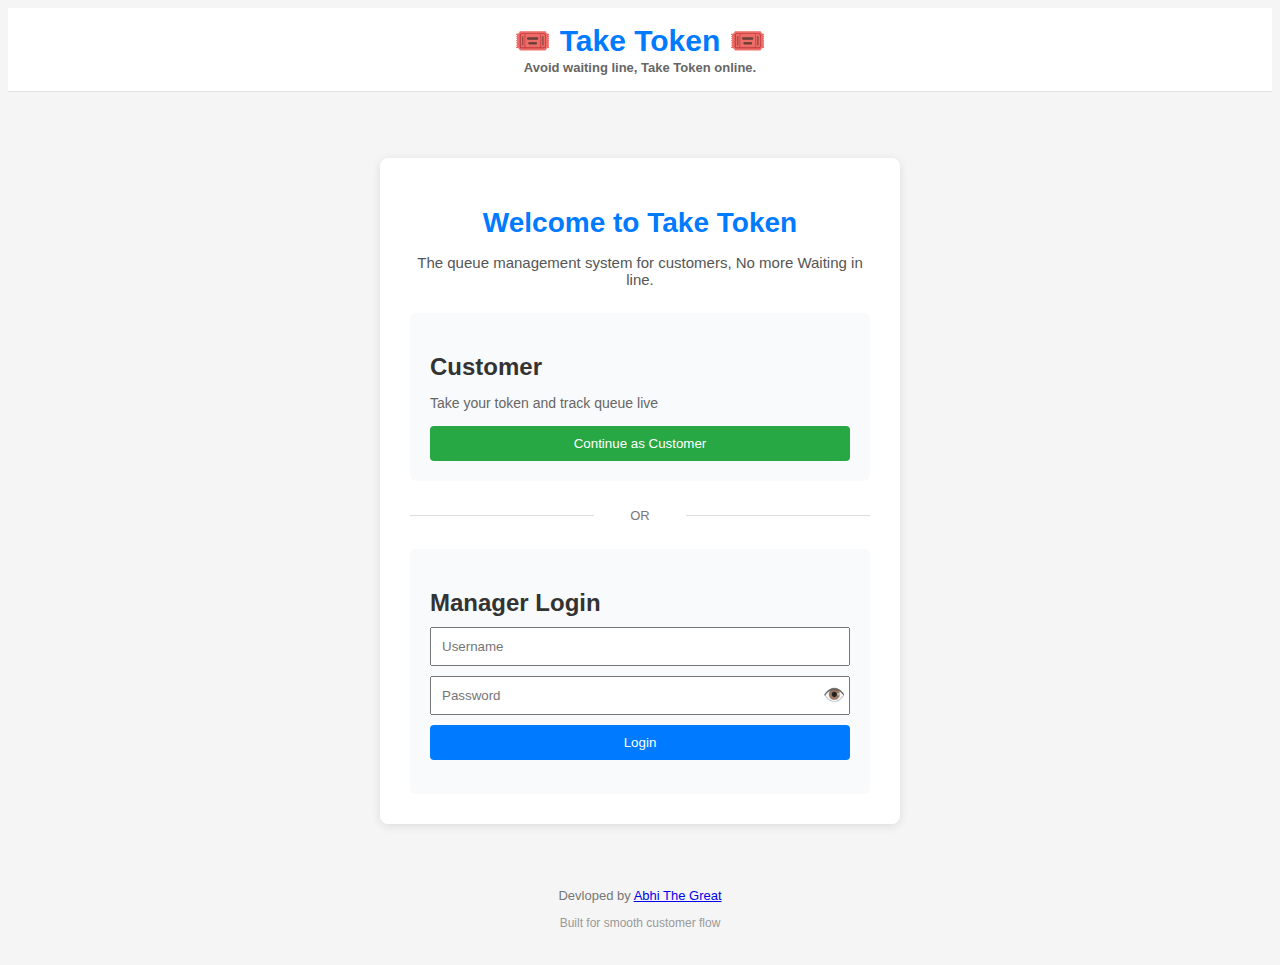
<file: frontend/index.html>
<!DOCTYPE html>
<html lang="en">
<head>
  <meta charset="UTF-8" />
  <meta name="viewport" content="width=device-width, initial-scale=1.0"/>
  <title>Take Token</title>
  <link rel="stylesheet" href="style.css" />
</head>
<body>

  <header class="main-header">
  <div class="header-inner">
    <h1 class="logo">🎟️ Take Token 🎟️</h1>
    <span class="tagline"><strong>Avoid waiting line, Take Token online.</strong> </span>
  </div>
</header><br><br>


  <div class="container landing-container">
    <!-- Hero -->
    <h1 class="landing-title">Welcome to Take Token</h1>
    <p class="landing-subtitle">
      The queue management system for customers, No more Waiting in line.
    </p>

    <!-- Customer Access -->
    <div class="customer-box landing-box">
      <h2>Customer</h2>
      <p class="info-text">Take your token and track queue live</p>
      <button class="secondary-btn" onclick="goCustomer()">
        Continue as Customer
      </button>
    </div>
    
    <div class="divider">
      <span>OR</span>
    </div>

    <!-- Manager Login -->
    <div class="login-box landing-box">
      <h2>Manager Login</h2>

      <input type="text" id="username" placeholder="Username" />
      <div class="password-wrapper">
        <input type="password" id="password" placeholder="Password" />
        <span class="toggle-password" onclick="togglePassword()">👁️</span>
      </div>


      <button class="primary-btn" onclick="managerLogin()">Login</button>
      <p id="loginError" class="error"></p>
    </div>
  </div><br><br>

  <footer class="main-footer">
   <p>Devloped  by  <a href="#">Abhi The Great</a></p>
   <p class="footer-small">Built for smooth customer flow</p>
  </footer>


  <script src="script.js"></script>
</body>
</html>
</file>
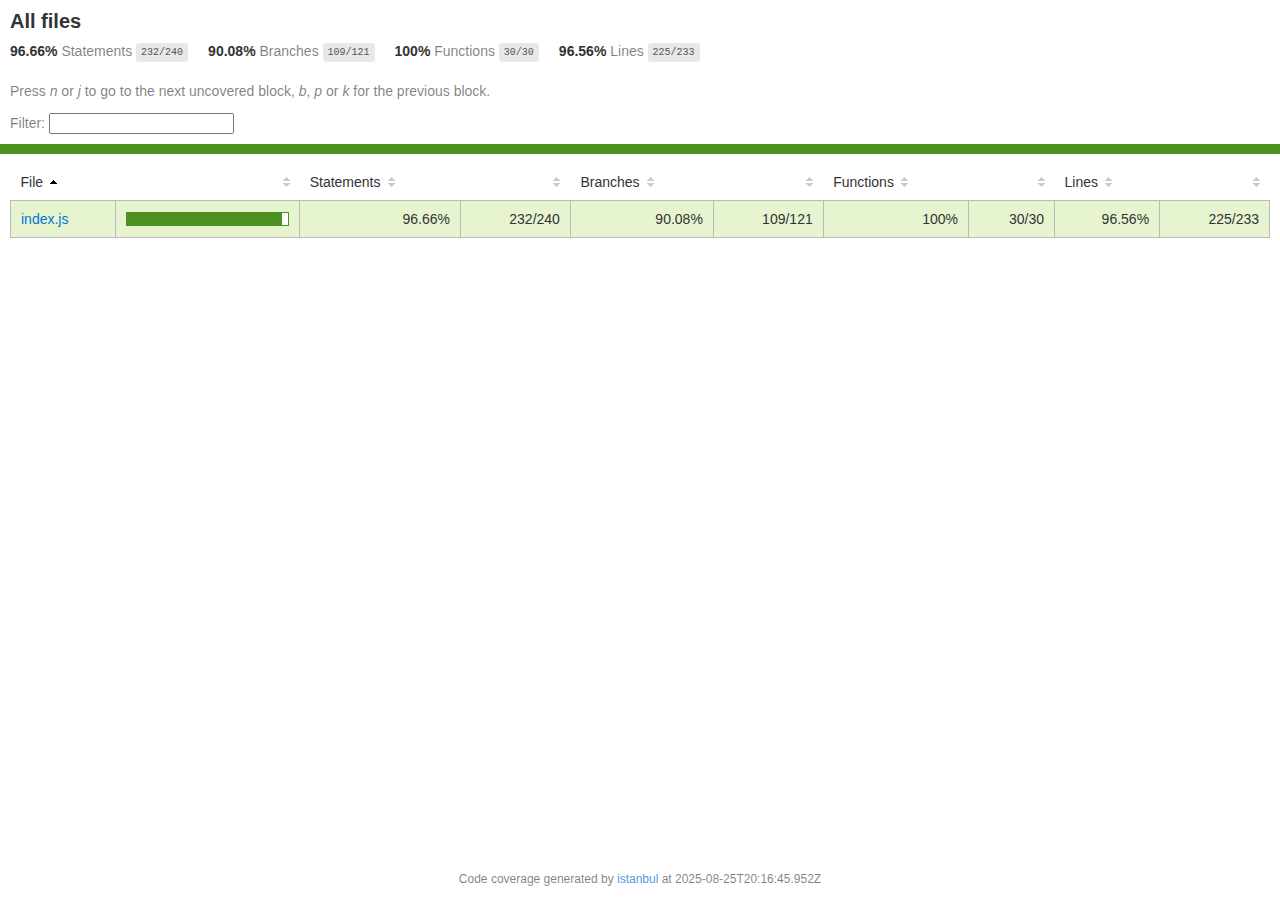
<file: backend/node_modules/kareem/coverage/lcov-report/index.html>
<!doctype html>
<html lang="en">

<head>
    <title>Code coverage report for All files</title>
    <meta charset="utf-8" />
    <link rel="stylesheet" href="prettify.css" />
    <link rel="stylesheet" href="base.css" />
    <link rel="shortcut icon" type="image/x-icon" href="favicon.png" />
    <meta name="viewport" content="width=device-width, initial-scale=1" />
    <style type='text/css'>
        .coverage-summary .sorter {
            background-image: url(sort-arrow-sprite.png);
        }
    </style>
</head>
    
<body>
<div class='wrapper'>
    <div class='pad1'>
        <h1>All files</h1>
        <div class='clearfix'>
            
            <div class='fl pad1y space-right2'>
                <span class="strong">96.66% </span>
                <span class="quiet">Statements</span>
                <span class='fraction'>232/240</span>
            </div>
        
            
            <div class='fl pad1y space-right2'>
                <span class="strong">90.08% </span>
                <span class="quiet">Branches</span>
                <span class='fraction'>109/121</span>
            </div>
        
            
            <div class='fl pad1y space-right2'>
                <span class="strong">100% </span>
                <span class="quiet">Functions</span>
                <span class='fraction'>30/30</span>
            </div>
        
            
            <div class='fl pad1y space-right2'>
                <span class="strong">96.56% </span>
                <span class="quiet">Lines</span>
                <span class='fraction'>225/233</span>
            </div>
        
            
        </div>
        <p class="quiet">
            Press <em>n</em> or <em>j</em> to go to the next uncovered block, <em>b</em>, <em>p</em> or <em>k</em> for the previous block.
        </p>
        <template id="filterTemplate">
            <div class="quiet">
                Filter:
                <input type="search" id="fileSearch">
            </div>
        </template>
    </div>
    <div class='status-line high'></div>
    <div class="pad1">
<table class="coverage-summary">
<thead>
<tr>
   <th data-col="file" data-fmt="html" data-html="true" class="file">File</th>
   <th data-col="pic" data-type="number" data-fmt="html" data-html="true" class="pic"></th>
   <th data-col="statements" data-type="number" data-fmt="pct" class="pct">Statements</th>
   <th data-col="statements_raw" data-type="number" data-fmt="html" class="abs"></th>
   <th data-col="branches" data-type="number" data-fmt="pct" class="pct">Branches</th>
   <th data-col="branches_raw" data-type="number" data-fmt="html" class="abs"></th>
   <th data-col="functions" data-type="number" data-fmt="pct" class="pct">Functions</th>
   <th data-col="functions_raw" data-type="number" data-fmt="html" class="abs"></th>
   <th data-col="lines" data-type="number" data-fmt="pct" class="pct">Lines</th>
   <th data-col="lines_raw" data-type="number" data-fmt="html" class="abs"></th>
</tr>
</thead>
<tbody><tr>
	<td class="file high" data-value="index.js"><a href="index.js.html">index.js</a></td>
	<td data-value="96.66" class="pic high">
	<div class="chart"><div class="cover-fill" style="width: 96%"></div><div class="cover-empty" style="width: 4%"></div></div>
	</td>
	<td data-value="96.66" class="pct high">96.66%</td>
	<td data-value="240" class="abs high">232/240</td>
	<td data-value="90.08" class="pct high">90.08%</td>
	<td data-value="121" class="abs high">109/121</td>
	<td data-value="100" class="pct high">100%</td>
	<td data-value="30" class="abs high">30/30</td>
	<td data-value="96.56" class="pct high">96.56%</td>
	<td data-value="233" class="abs high">225/233</td>
	</tr>

</tbody>
</table>
</div>
                <div class='push'></div><!-- for sticky footer -->
            </div><!-- /wrapper -->
            <div class='footer quiet pad2 space-top1 center small'>
                Code coverage generated by
                <a href="https://istanbul.js.org/" target="_blank" rel="noopener noreferrer">istanbul</a>
                at 2025-08-25T20:16:45.952Z
            </div>
        <script src="prettify.js"></script>
        <script>
            window.onload = function () {
                prettyPrint();
            };
        </script>
        <script src="sorter.js"></script>
        <script src="block-navigation.js"></script>
    </body>
</html>
</file>
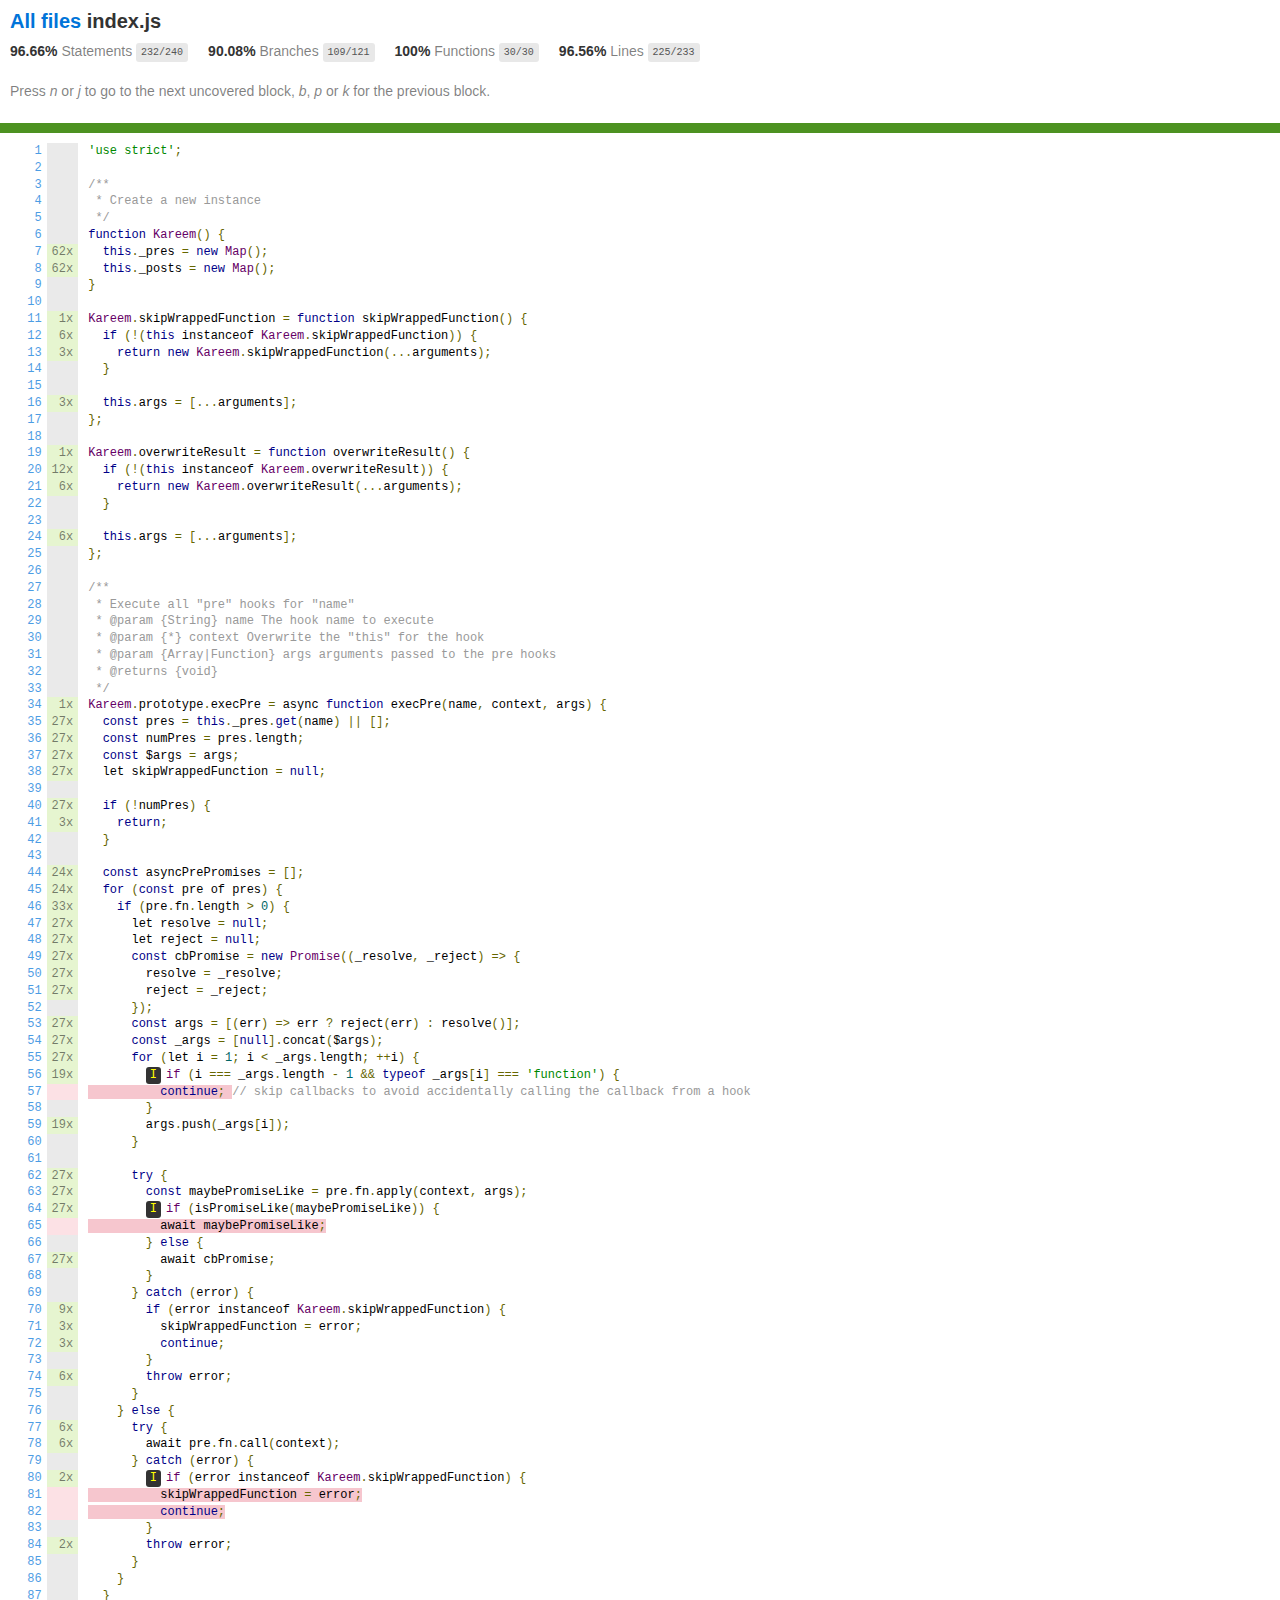
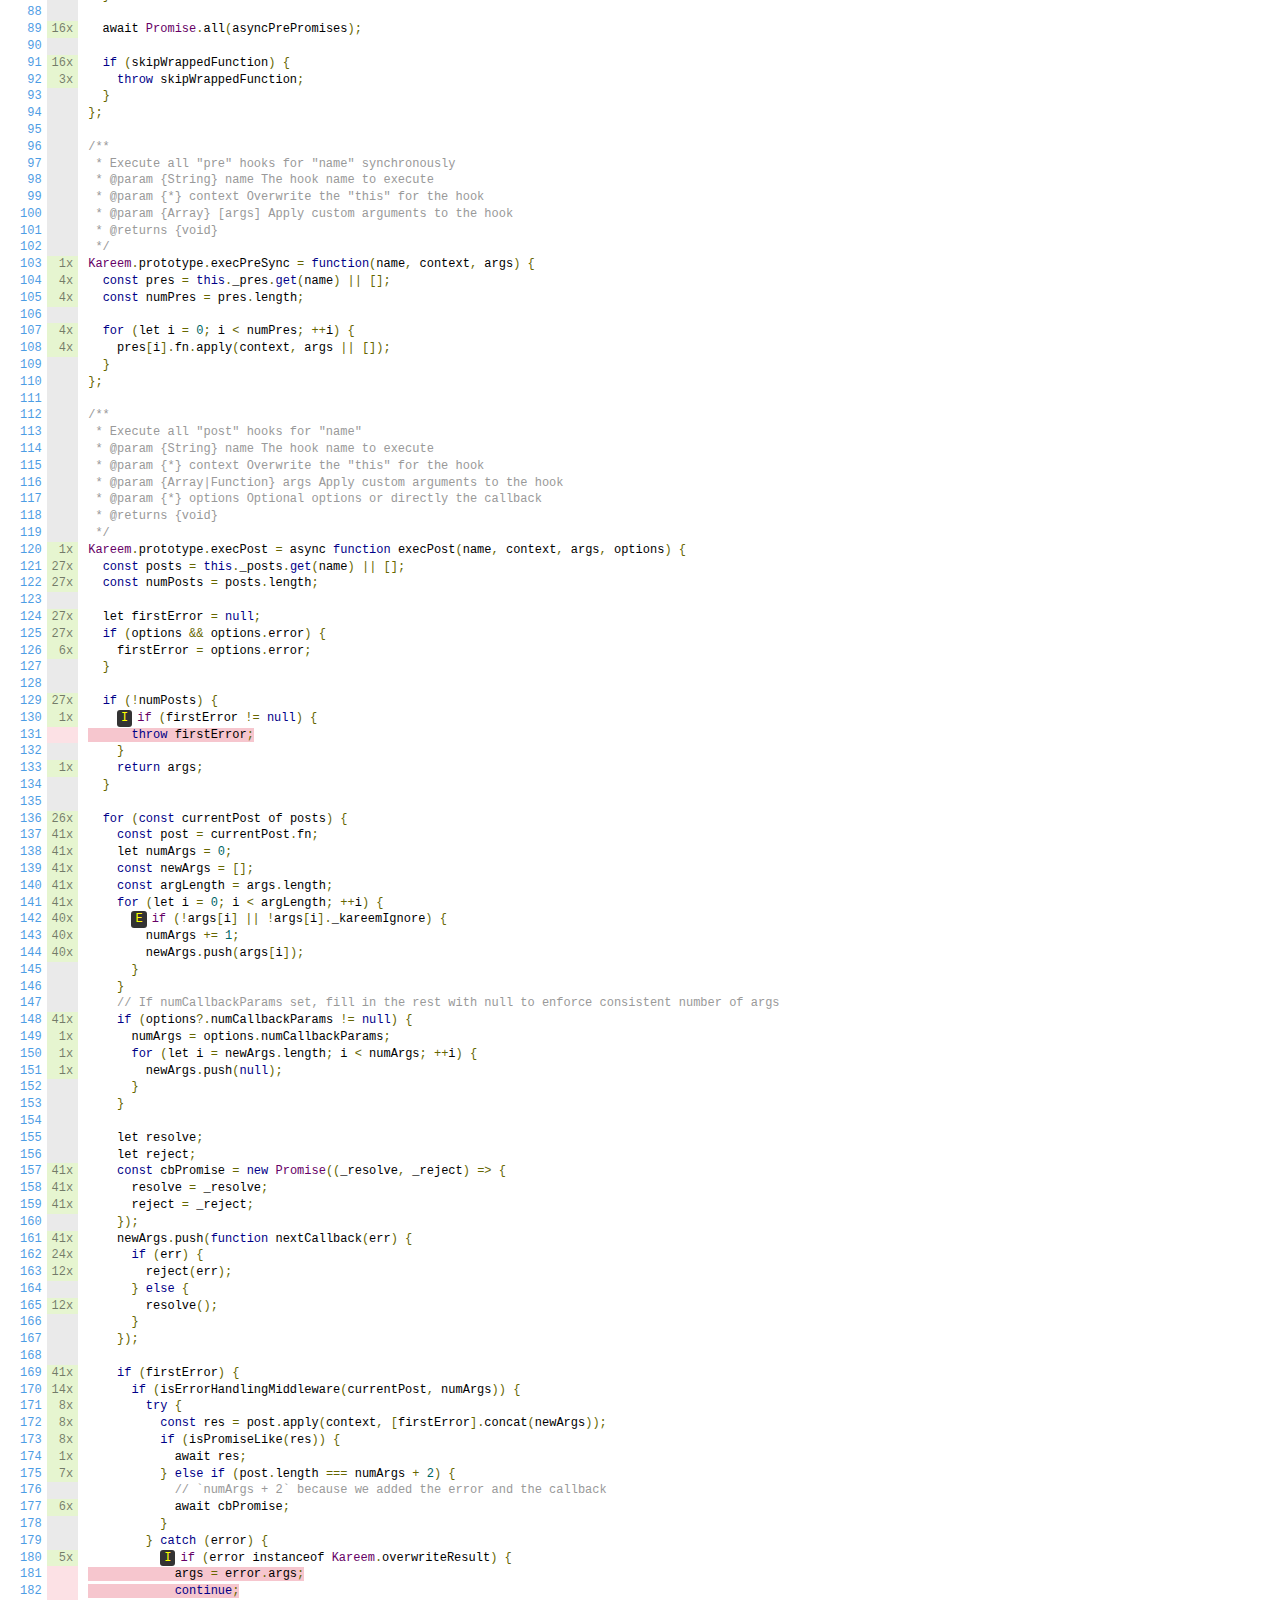
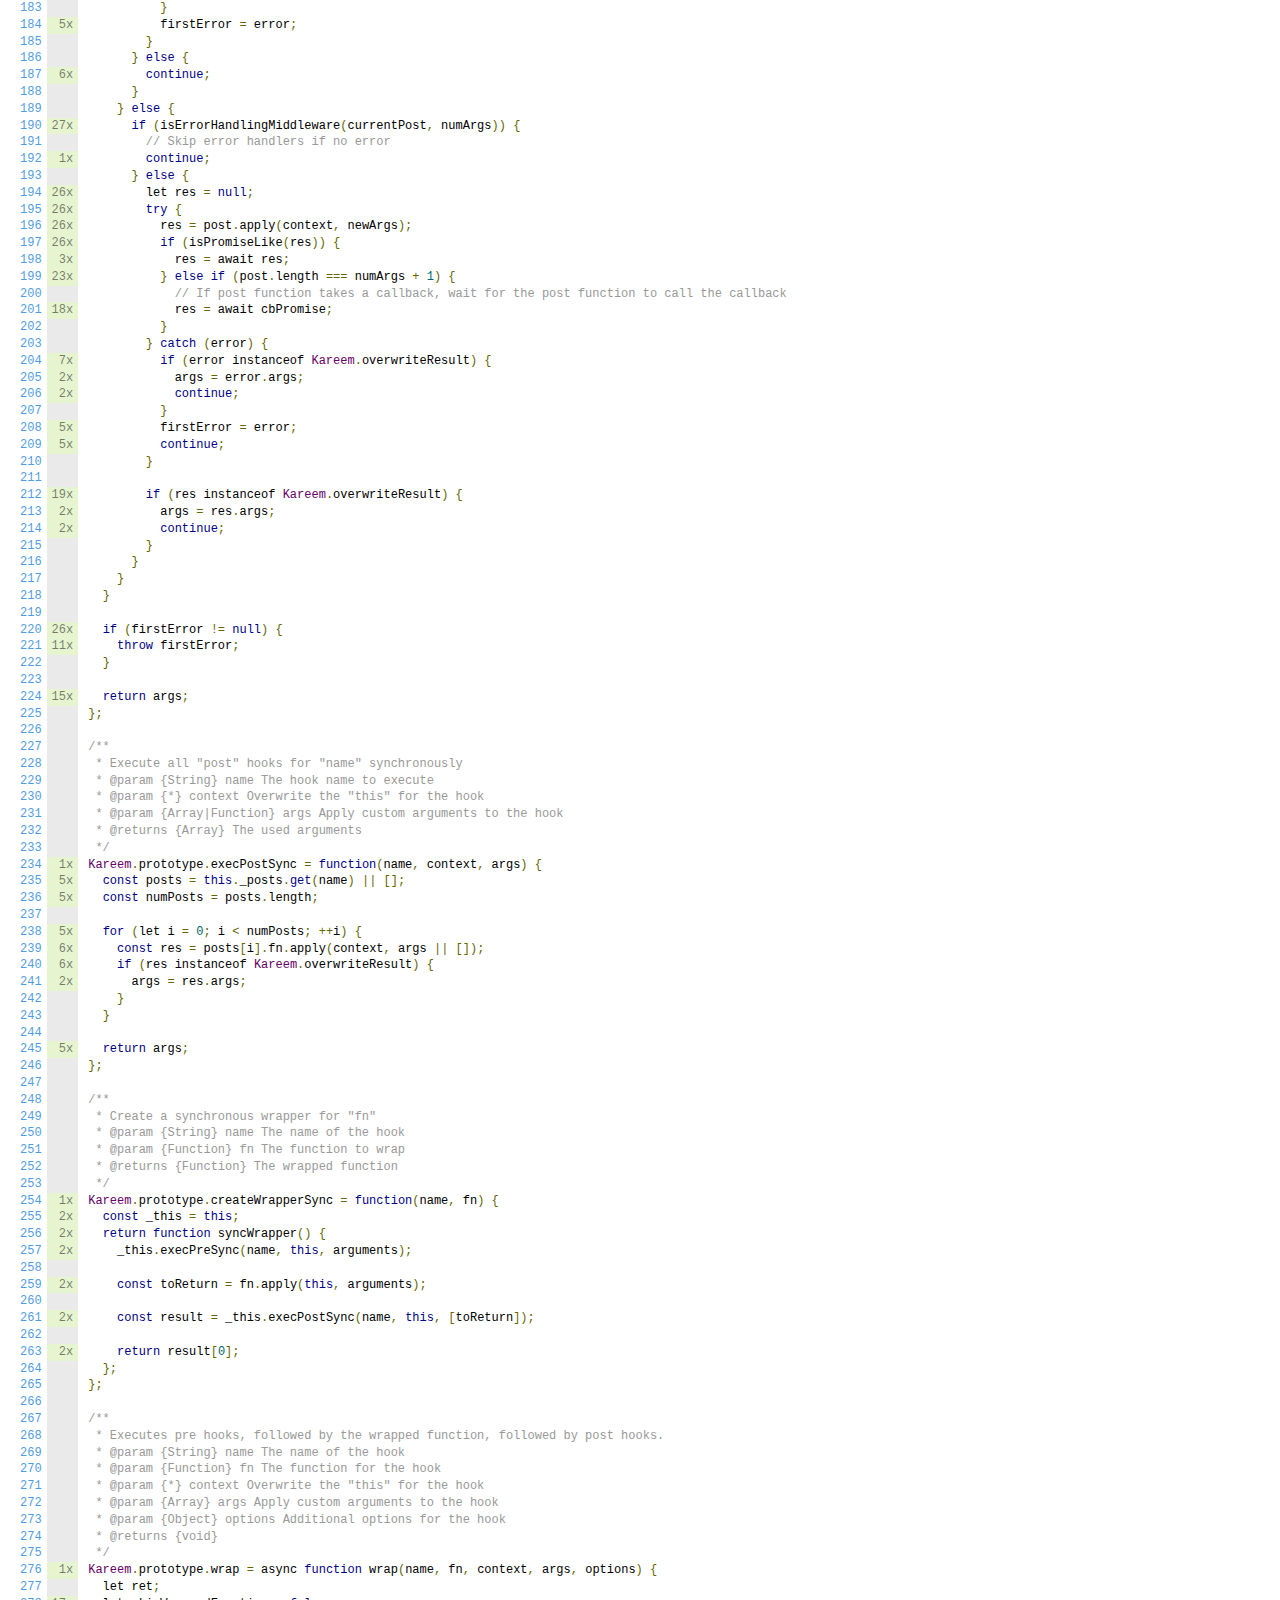
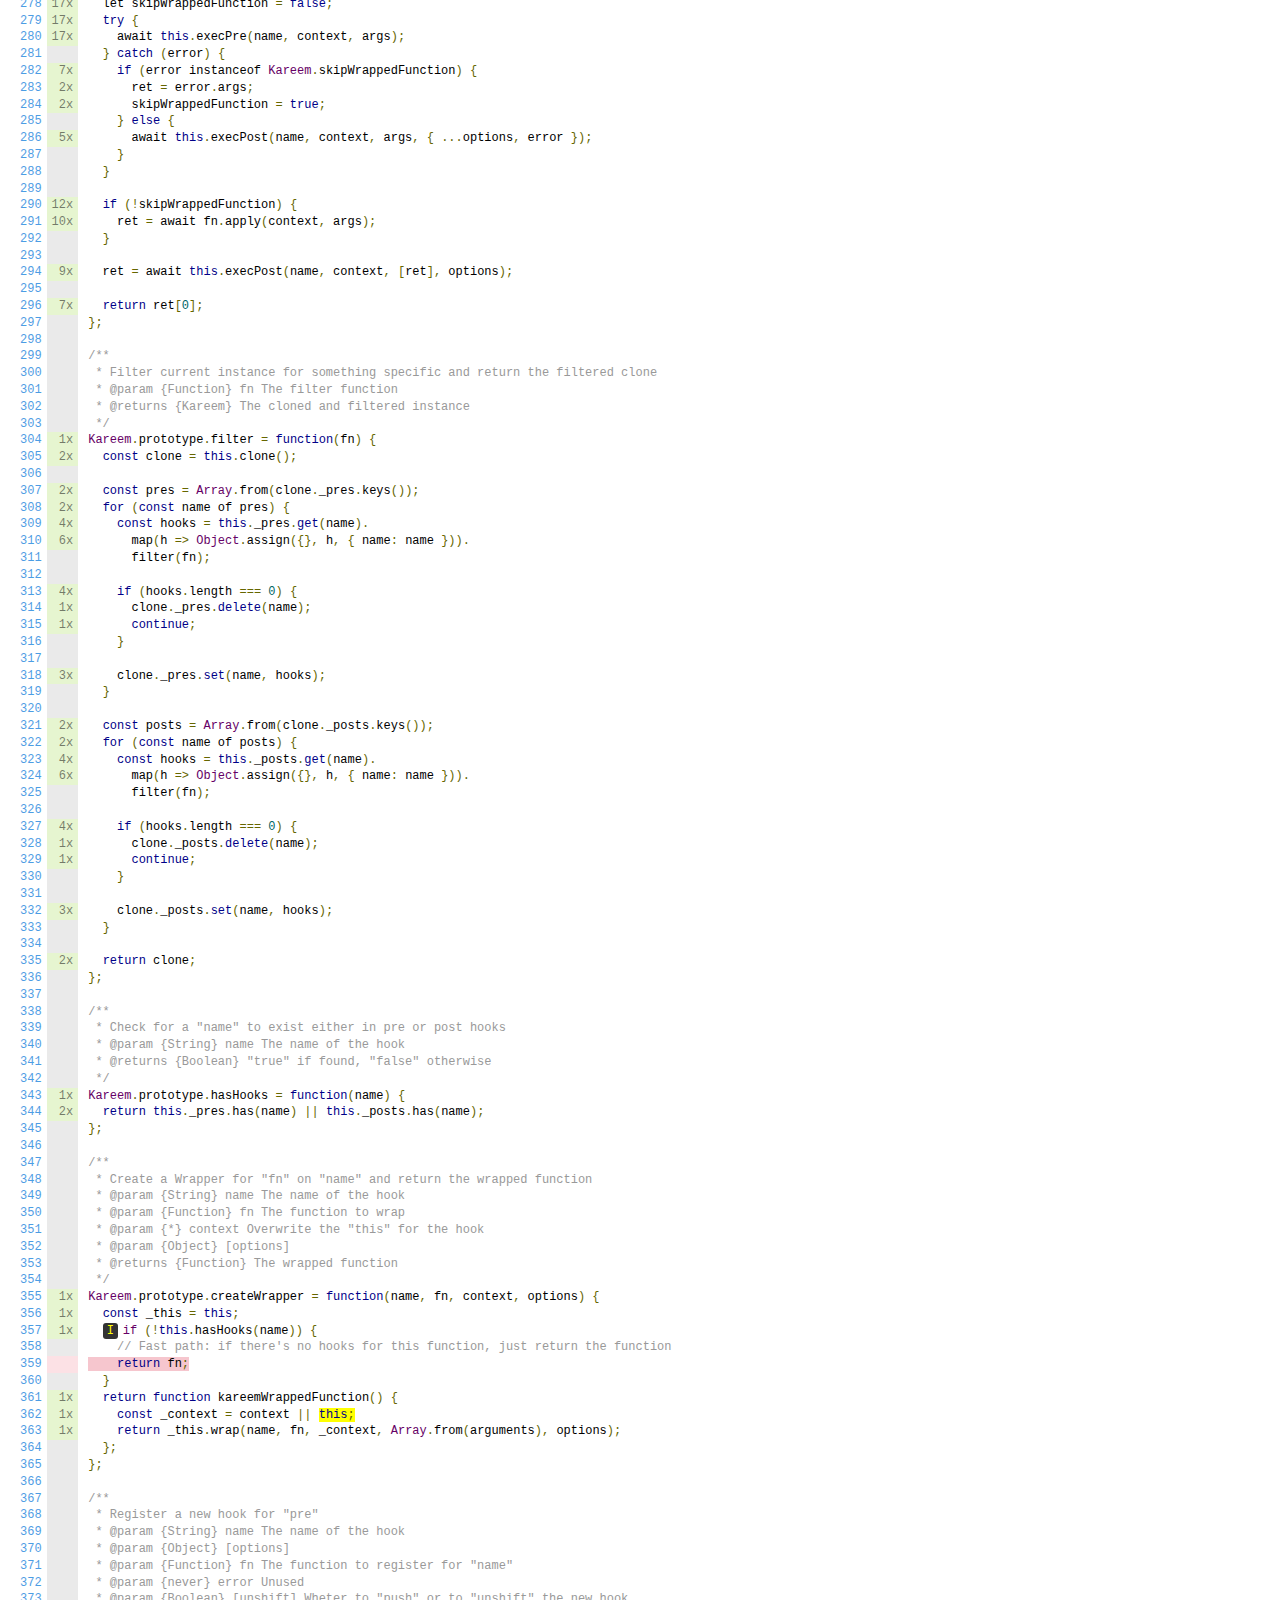
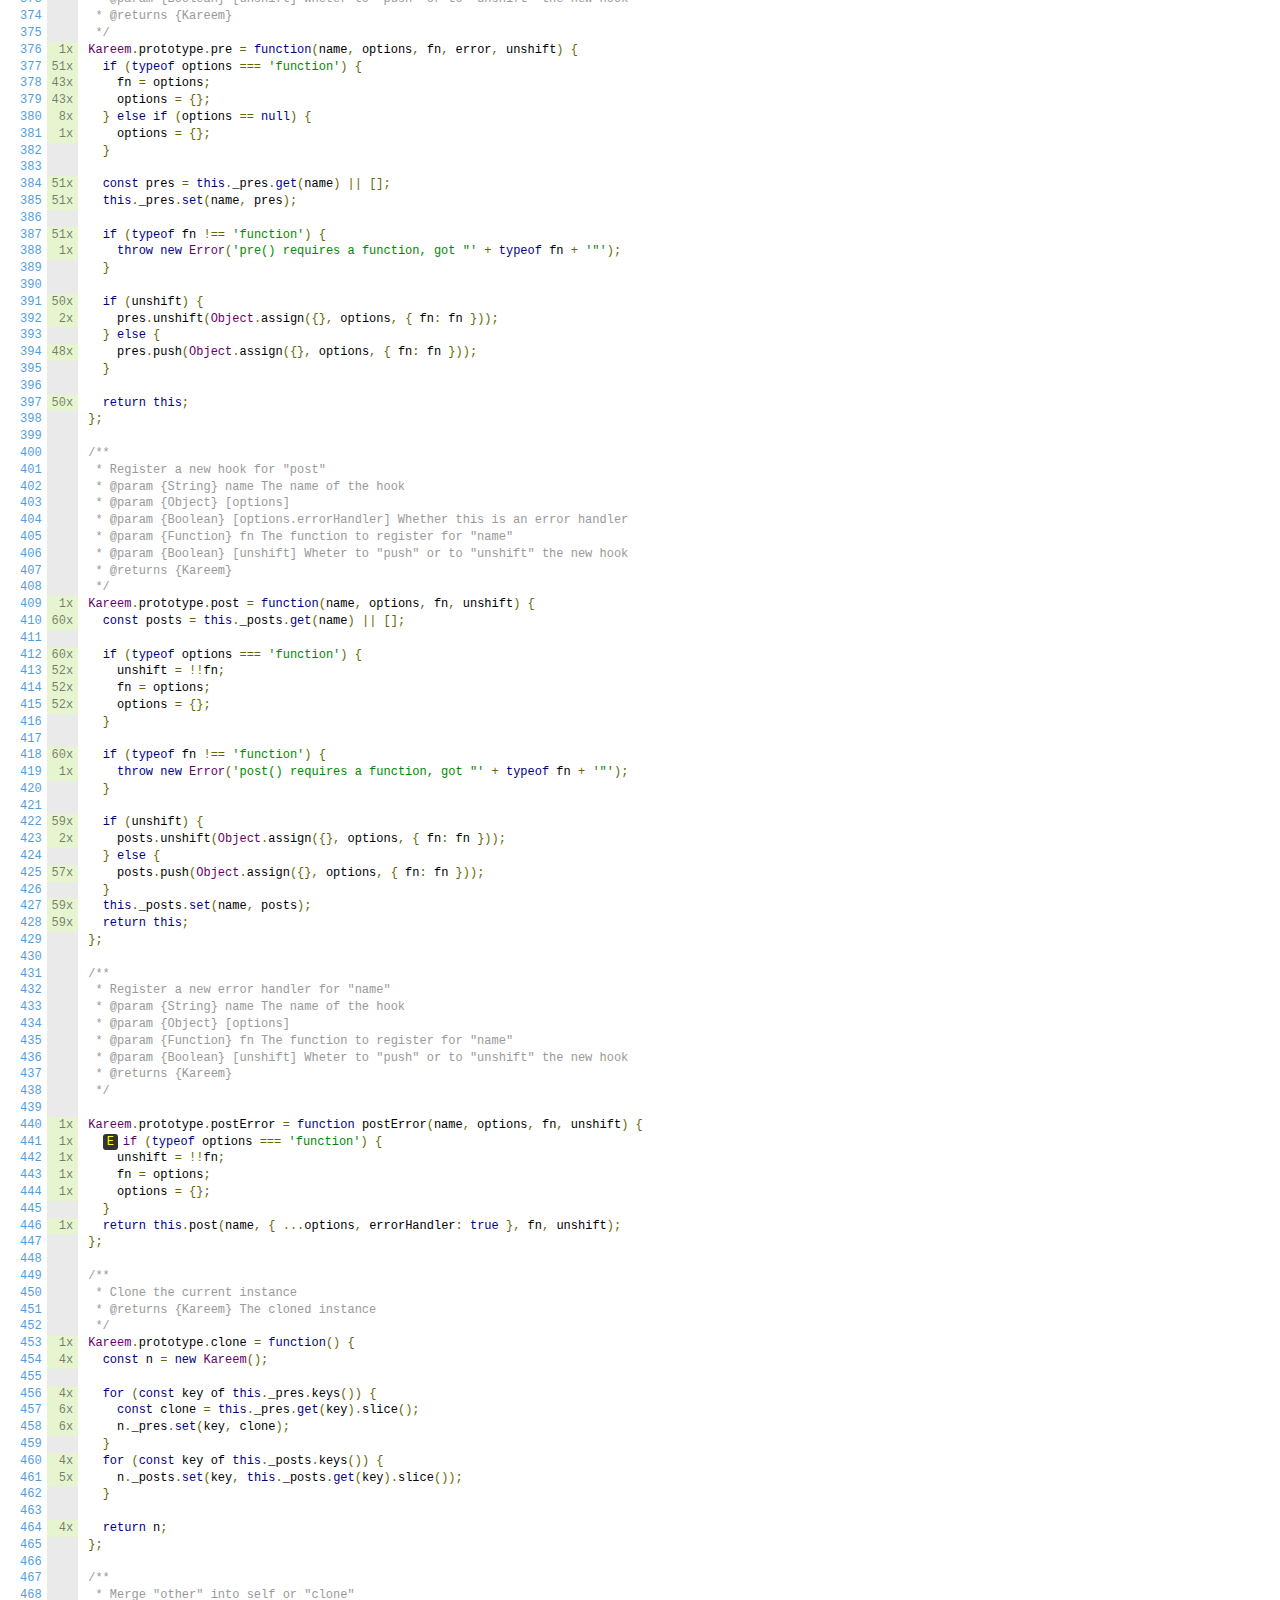
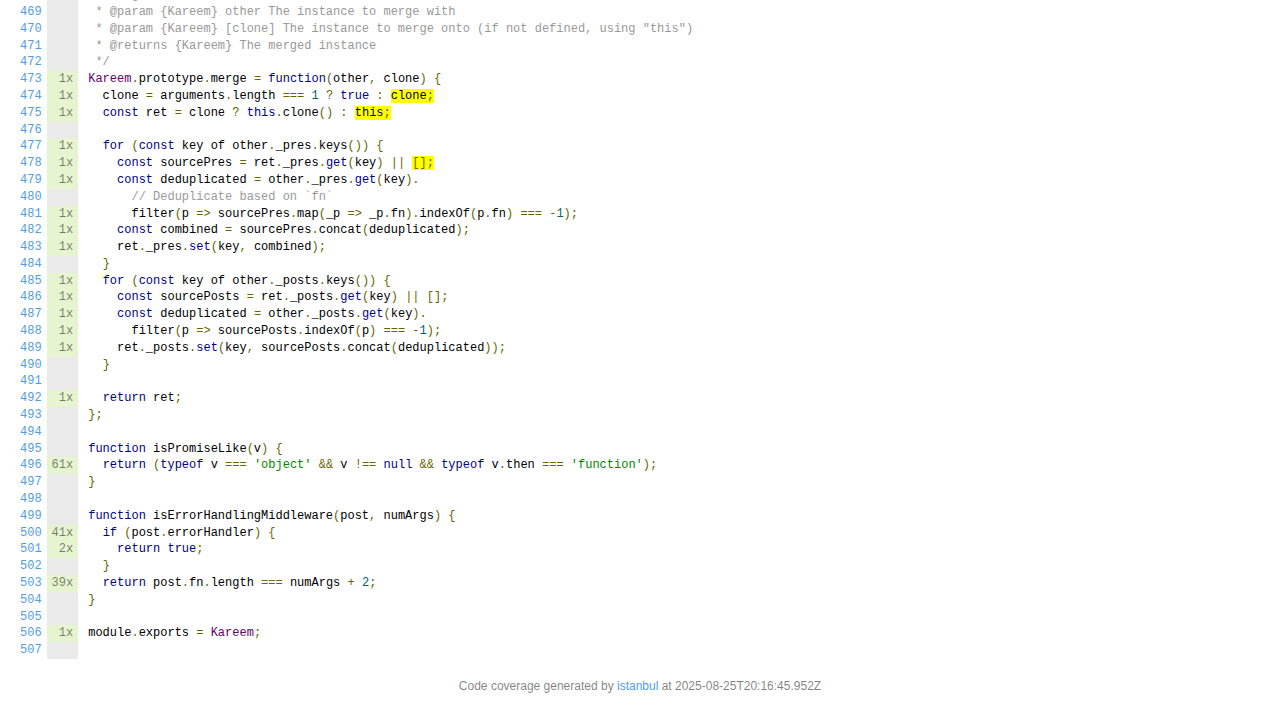
<file: backend/node_modules/kareem/coverage/lcov-report/index.js.html>
<!doctype html>
<html lang="en">

<head>
    <title>Code coverage report for index.js</title>
    <meta charset="utf-8" />
    <link rel="stylesheet" href="prettify.css" />
    <link rel="stylesheet" href="base.css" />
    <link rel="shortcut icon" type="image/x-icon" href="favicon.png" />
    <meta name="viewport" content="width=device-width, initial-scale=1" />
    <style type='text/css'>
        .coverage-summary .sorter {
            background-image: url(sort-arrow-sprite.png);
        }
    </style>
</head>
    
<body>
<div class='wrapper'>
    <div class='pad1'>
        <h1><a href="index.html">All files</a> index.js</h1>
        <div class='clearfix'>
            
            <div class='fl pad1y space-right2'>
                <span class="strong">96.66% </span>
                <span class="quiet">Statements</span>
                <span class='fraction'>232/240</span>
            </div>
        
            
            <div class='fl pad1y space-right2'>
                <span class="strong">90.08% </span>
                <span class="quiet">Branches</span>
                <span class='fraction'>109/121</span>
            </div>
        
            
            <div class='fl pad1y space-right2'>
                <span class="strong">100% </span>
                <span class="quiet">Functions</span>
                <span class='fraction'>30/30</span>
            </div>
        
            
            <div class='fl pad1y space-right2'>
                <span class="strong">96.56% </span>
                <span class="quiet">Lines</span>
                <span class='fraction'>225/233</span>
            </div>
        
            
        </div>
        <p class="quiet">
            Press <em>n</em> or <em>j</em> to go to the next uncovered block, <em>b</em>, <em>p</em> or <em>k</em> for the previous block.
        </p>
        <template id="filterTemplate">
            <div class="quiet">
                Filter:
                <input type="search" id="fileSearch">
            </div>
        </template>
    </div>
    <div class='status-line high'></div>
    <pre><table class="coverage">
<tr><td class="line-count quiet"><a name='L1'></a><a href='#L1'>1</a>
<a name='L2'></a><a href='#L2'>2</a>
<a name='L3'></a><a href='#L3'>3</a>
<a name='L4'></a><a href='#L4'>4</a>
<a name='L5'></a><a href='#L5'>5</a>
<a name='L6'></a><a href='#L6'>6</a>
<a name='L7'></a><a href='#L7'>7</a>
<a name='L8'></a><a href='#L8'>8</a>
<a name='L9'></a><a href='#L9'>9</a>
<a name='L10'></a><a href='#L10'>10</a>
<a name='L11'></a><a href='#L11'>11</a>
<a name='L12'></a><a href='#L12'>12</a>
<a name='L13'></a><a href='#L13'>13</a>
<a name='L14'></a><a href='#L14'>14</a>
<a name='L15'></a><a href='#L15'>15</a>
<a name='L16'></a><a href='#L16'>16</a>
<a name='L17'></a><a href='#L17'>17</a>
<a name='L18'></a><a href='#L18'>18</a>
<a name='L19'></a><a href='#L19'>19</a>
<a name='L20'></a><a href='#L20'>20</a>
<a name='L21'></a><a href='#L21'>21</a>
<a name='L22'></a><a href='#L22'>22</a>
<a name='L23'></a><a href='#L23'>23</a>
<a name='L24'></a><a href='#L24'>24</a>
<a name='L25'></a><a href='#L25'>25</a>
<a name='L26'></a><a href='#L26'>26</a>
<a name='L27'></a><a href='#L27'>27</a>
<a name='L28'></a><a href='#L28'>28</a>
<a name='L29'></a><a href='#L29'>29</a>
<a name='L30'></a><a href='#L30'>30</a>
<a name='L31'></a><a href='#L31'>31</a>
<a name='L32'></a><a href='#L32'>32</a>
<a name='L33'></a><a href='#L33'>33</a>
<a name='L34'></a><a href='#L34'>34</a>
<a name='L35'></a><a href='#L35'>35</a>
<a name='L36'></a><a href='#L36'>36</a>
<a name='L37'></a><a href='#L37'>37</a>
<a name='L38'></a><a href='#L38'>38</a>
<a name='L39'></a><a href='#L39'>39</a>
<a name='L40'></a><a href='#L40'>40</a>
<a name='L41'></a><a href='#L41'>41</a>
<a name='L42'></a><a href='#L42'>42</a>
<a name='L43'></a><a href='#L43'>43</a>
<a name='L44'></a><a href='#L44'>44</a>
<a name='L45'></a><a href='#L45'>45</a>
<a name='L46'></a><a href='#L46'>46</a>
<a name='L47'></a><a href='#L47'>47</a>
<a name='L48'></a><a href='#L48'>48</a>
<a name='L49'></a><a href='#L49'>49</a>
<a name='L50'></a><a href='#L50'>50</a>
<a name='L51'></a><a href='#L51'>51</a>
<a name='L52'></a><a href='#L52'>52</a>
<a name='L53'></a><a href='#L53'>53</a>
<a name='L54'></a><a href='#L54'>54</a>
<a name='L55'></a><a href='#L55'>55</a>
<a name='L56'></a><a href='#L56'>56</a>
<a name='L57'></a><a href='#L57'>57</a>
<a name='L58'></a><a href='#L58'>58</a>
<a name='L59'></a><a href='#L59'>59</a>
<a name='L60'></a><a href='#L60'>60</a>
<a name='L61'></a><a href='#L61'>61</a>
<a name='L62'></a><a href='#L62'>62</a>
<a name='L63'></a><a href='#L63'>63</a>
<a name='L64'></a><a href='#L64'>64</a>
<a name='L65'></a><a href='#L65'>65</a>
<a name='L66'></a><a href='#L66'>66</a>
<a name='L67'></a><a href='#L67'>67</a>
<a name='L68'></a><a href='#L68'>68</a>
<a name='L69'></a><a href='#L69'>69</a>
<a name='L70'></a><a href='#L70'>70</a>
<a name='L71'></a><a href='#L71'>71</a>
<a name='L72'></a><a href='#L72'>72</a>
<a name='L73'></a><a href='#L73'>73</a>
<a name='L74'></a><a href='#L74'>74</a>
<a name='L75'></a><a href='#L75'>75</a>
<a name='L76'></a><a href='#L76'>76</a>
<a name='L77'></a><a href='#L77'>77</a>
<a name='L78'></a><a href='#L78'>78</a>
<a name='L79'></a><a href='#L79'>79</a>
<a name='L80'></a><a href='#L80'>80</a>
<a name='L81'></a><a href='#L81'>81</a>
<a name='L82'></a><a href='#L82'>82</a>
<a name='L83'></a><a href='#L83'>83</a>
<a name='L84'></a><a href='#L84'>84</a>
<a name='L85'></a><a href='#L85'>85</a>
<a name='L86'></a><a href='#L86'>86</a>
<a name='L87'></a><a href='#L87'>87</a>
<a name='L88'></a><a href='#L88'>88</a>
<a name='L89'></a><a href='#L89'>89</a>
<a name='L90'></a><a href='#L90'>90</a>
<a name='L91'></a><a href='#L91'>91</a>
<a name='L92'></a><a href='#L92'>92</a>
<a name='L93'></a><a href='#L93'>93</a>
<a name='L94'></a><a href='#L94'>94</a>
<a name='L95'></a><a href='#L95'>95</a>
<a name='L96'></a><a href='#L96'>96</a>
<a name='L97'></a><a href='#L97'>97</a>
<a name='L98'></a><a href='#L98'>98</a>
<a name='L99'></a><a href='#L99'>99</a>
<a name='L100'></a><a href='#L100'>100</a>
<a name='L101'></a><a href='#L101'>101</a>
<a name='L102'></a><a href='#L102'>102</a>
<a name='L103'></a><a href='#L103'>103</a>
<a name='L104'></a><a href='#L104'>104</a>
<a name='L105'></a><a href='#L105'>105</a>
<a name='L106'></a><a href='#L106'>106</a>
<a name='L107'></a><a href='#L107'>107</a>
<a name='L108'></a><a href='#L108'>108</a>
<a name='L109'></a><a href='#L109'>109</a>
<a name='L110'></a><a href='#L110'>110</a>
<a name='L111'></a><a href='#L111'>111</a>
<a name='L112'></a><a href='#L112'>112</a>
<a name='L113'></a><a href='#L113'>113</a>
<a name='L114'></a><a href='#L114'>114</a>
<a name='L115'></a><a href='#L115'>115</a>
<a name='L116'></a><a href='#L116'>116</a>
<a name='L117'></a><a href='#L117'>117</a>
<a name='L118'></a><a href='#L118'>118</a>
<a name='L119'></a><a href='#L119'>119</a>
<a name='L120'></a><a href='#L120'>120</a>
<a name='L121'></a><a href='#L121'>121</a>
<a name='L122'></a><a href='#L122'>122</a>
<a name='L123'></a><a href='#L123'>123</a>
<a name='L124'></a><a href='#L124'>124</a>
<a name='L125'></a><a href='#L125'>125</a>
<a name='L126'></a><a href='#L126'>126</a>
<a name='L127'></a><a href='#L127'>127</a>
<a name='L128'></a><a href='#L128'>128</a>
<a name='L129'></a><a href='#L129'>129</a>
<a name='L130'></a><a href='#L130'>130</a>
<a name='L131'></a><a href='#L131'>131</a>
<a name='L132'></a><a href='#L132'>132</a>
<a name='L133'></a><a href='#L133'>133</a>
<a name='L134'></a><a href='#L134'>134</a>
<a name='L135'></a><a href='#L135'>135</a>
<a name='L136'></a><a href='#L136'>136</a>
<a name='L137'></a><a href='#L137'>137</a>
<a name='L138'></a><a href='#L138'>138</a>
<a name='L139'></a><a href='#L139'>139</a>
<a name='L140'></a><a href='#L140'>140</a>
<a name='L141'></a><a href='#L141'>141</a>
<a name='L142'></a><a href='#L142'>142</a>
<a name='L143'></a><a href='#L143'>143</a>
<a name='L144'></a><a href='#L144'>144</a>
<a name='L145'></a><a href='#L145'>145</a>
<a name='L146'></a><a href='#L146'>146</a>
<a name='L147'></a><a href='#L147'>147</a>
<a name='L148'></a><a href='#L148'>148</a>
<a name='L149'></a><a href='#L149'>149</a>
<a name='L150'></a><a href='#L150'>150</a>
<a name='L151'></a><a href='#L151'>151</a>
<a name='L152'></a><a href='#L152'>152</a>
<a name='L153'></a><a href='#L153'>153</a>
<a name='L154'></a><a href='#L154'>154</a>
<a name='L155'></a><a href='#L155'>155</a>
<a name='L156'></a><a href='#L156'>156</a>
<a name='L157'></a><a href='#L157'>157</a>
<a name='L158'></a><a href='#L158'>158</a>
<a name='L159'></a><a href='#L159'>159</a>
<a name='L160'></a><a href='#L160'>160</a>
<a name='L161'></a><a href='#L161'>161</a>
<a name='L162'></a><a href='#L162'>162</a>
<a name='L163'></a><a href='#L163'>163</a>
<a name='L164'></a><a href='#L164'>164</a>
<a name='L165'></a><a href='#L165'>165</a>
<a name='L166'></a><a href='#L166'>166</a>
<a name='L167'></a><a href='#L167'>167</a>
<a name='L168'></a><a href='#L168'>168</a>
<a name='L169'></a><a href='#L169'>169</a>
<a name='L170'></a><a href='#L170'>170</a>
<a name='L171'></a><a href='#L171'>171</a>
<a name='L172'></a><a href='#L172'>172</a>
<a name='L173'></a><a href='#L173'>173</a>
<a name='L174'></a><a href='#L174'>174</a>
<a name='L175'></a><a href='#L175'>175</a>
<a name='L176'></a><a href='#L176'>176</a>
<a name='L177'></a><a href='#L177'>177</a>
<a name='L178'></a><a href='#L178'>178</a>
<a name='L179'></a><a href='#L179'>179</a>
<a name='L180'></a><a href='#L180'>180</a>
<a name='L181'></a><a href='#L181'>181</a>
<a name='L182'></a><a href='#L182'>182</a>
<a name='L183'></a><a href='#L183'>183</a>
<a name='L184'></a><a href='#L184'>184</a>
<a name='L185'></a><a href='#L185'>185</a>
<a name='L186'></a><a href='#L186'>186</a>
<a name='L187'></a><a href='#L187'>187</a>
<a name='L188'></a><a href='#L188'>188</a>
<a name='L189'></a><a href='#L189'>189</a>
<a name='L190'></a><a href='#L190'>190</a>
<a name='L191'></a><a href='#L191'>191</a>
<a name='L192'></a><a href='#L192'>192</a>
<a name='L193'></a><a href='#L193'>193</a>
<a name='L194'></a><a href='#L194'>194</a>
<a name='L195'></a><a href='#L195'>195</a>
<a name='L196'></a><a href='#L196'>196</a>
<a name='L197'></a><a href='#L197'>197</a>
<a name='L198'></a><a href='#L198'>198</a>
<a name='L199'></a><a href='#L199'>199</a>
<a name='L200'></a><a href='#L200'>200</a>
<a name='L201'></a><a href='#L201'>201</a>
<a name='L202'></a><a href='#L202'>202</a>
<a name='L203'></a><a href='#L203'>203</a>
<a name='L204'></a><a href='#L204'>204</a>
<a name='L205'></a><a href='#L205'>205</a>
<a name='L206'></a><a href='#L206'>206</a>
<a name='L207'></a><a href='#L207'>207</a>
<a name='L208'></a><a href='#L208'>208</a>
<a name='L209'></a><a href='#L209'>209</a>
<a name='L210'></a><a href='#L210'>210</a>
<a name='L211'></a><a href='#L211'>211</a>
<a name='L212'></a><a href='#L212'>212</a>
<a name='L213'></a><a href='#L213'>213</a>
<a name='L214'></a><a href='#L214'>214</a>
<a name='L215'></a><a href='#L215'>215</a>
<a name='L216'></a><a href='#L216'>216</a>
<a name='L217'></a><a href='#L217'>217</a>
<a name='L218'></a><a href='#L218'>218</a>
<a name='L219'></a><a href='#L219'>219</a>
<a name='L220'></a><a href='#L220'>220</a>
<a name='L221'></a><a href='#L221'>221</a>
<a name='L222'></a><a href='#L222'>222</a>
<a name='L223'></a><a href='#L223'>223</a>
<a name='L224'></a><a href='#L224'>224</a>
<a name='L225'></a><a href='#L225'>225</a>
<a name='L226'></a><a href='#L226'>226</a>
<a name='L227'></a><a href='#L227'>227</a>
<a name='L228'></a><a href='#L228'>228</a>
<a name='L229'></a><a href='#L229'>229</a>
<a name='L230'></a><a href='#L230'>230</a>
<a name='L231'></a><a href='#L231'>231</a>
<a name='L232'></a><a href='#L232'>232</a>
<a name='L233'></a><a href='#L233'>233</a>
<a name='L234'></a><a href='#L234'>234</a>
<a name='L235'></a><a href='#L235'>235</a>
<a name='L236'></a><a href='#L236'>236</a>
<a name='L237'></a><a href='#L237'>237</a>
<a name='L238'></a><a href='#L238'>238</a>
<a name='L239'></a><a href='#L239'>239</a>
<a name='L240'></a><a href='#L240'>240</a>
<a name='L241'></a><a href='#L241'>241</a>
<a name='L242'></a><a href='#L242'>242</a>
<a name='L243'></a><a href='#L243'>243</a>
<a name='L244'></a><a href='#L244'>244</a>
<a name='L245'></a><a href='#L245'>245</a>
<a name='L246'></a><a href='#L246'>246</a>
<a name='L247'></a><a href='#L247'>247</a>
<a name='L248'></a><a href='#L248'>248</a>
<a name='L249'></a><a href='#L249'>249</a>
<a name='L250'></a><a href='#L250'>250</a>
<a name='L251'></a><a href='#L251'>251</a>
<a name='L252'></a><a href='#L252'>252</a>
<a name='L253'></a><a href='#L253'>253</a>
<a name='L254'></a><a href='#L254'>254</a>
<a name='L255'></a><a href='#L255'>255</a>
<a name='L256'></a><a href='#L256'>256</a>
<a name='L257'></a><a href='#L257'>257</a>
<a name='L258'></a><a href='#L258'>258</a>
<a name='L259'></a><a href='#L259'>259</a>
<a name='L260'></a><a href='#L260'>260</a>
<a name='L261'></a><a href='#L261'>261</a>
<a name='L262'></a><a href='#L262'>262</a>
<a name='L263'></a><a href='#L263'>263</a>
<a name='L264'></a><a href='#L264'>264</a>
<a name='L265'></a><a href='#L265'>265</a>
<a name='L266'></a><a href='#L266'>266</a>
<a name='L267'></a><a href='#L267'>267</a>
<a name='L268'></a><a href='#L268'>268</a>
<a name='L269'></a><a href='#L269'>269</a>
<a name='L270'></a><a href='#L270'>270</a>
<a name='L271'></a><a href='#L271'>271</a>
<a name='L272'></a><a href='#L272'>272</a>
<a name='L273'></a><a href='#L273'>273</a>
<a name='L274'></a><a href='#L274'>274</a>
<a name='L275'></a><a href='#L275'>275</a>
<a name='L276'></a><a href='#L276'>276</a>
<a name='L277'></a><a href='#L277'>277</a>
<a name='L278'></a><a href='#L278'>278</a>
<a name='L279'></a><a href='#L279'>279</a>
<a name='L280'></a><a href='#L280'>280</a>
<a name='L281'></a><a href='#L281'>281</a>
<a name='L282'></a><a href='#L282'>282</a>
<a name='L283'></a><a href='#L283'>283</a>
<a name='L284'></a><a href='#L284'>284</a>
<a name='L285'></a><a href='#L285'>285</a>
<a name='L286'></a><a href='#L286'>286</a>
<a name='L287'></a><a href='#L287'>287</a>
<a name='L288'></a><a href='#L288'>288</a>
<a name='L289'></a><a href='#L289'>289</a>
<a name='L290'></a><a href='#L290'>290</a>
<a name='L291'></a><a href='#L291'>291</a>
<a name='L292'></a><a href='#L292'>292</a>
<a name='L293'></a><a href='#L293'>293</a>
<a name='L294'></a><a href='#L294'>294</a>
<a name='L295'></a><a href='#L295'>295</a>
<a name='L296'></a><a href='#L296'>296</a>
<a name='L297'></a><a href='#L297'>297</a>
<a name='L298'></a><a href='#L298'>298</a>
<a name='L299'></a><a href='#L299'>299</a>
<a name='L300'></a><a href='#L300'>300</a>
<a name='L301'></a><a href='#L301'>301</a>
<a name='L302'></a><a href='#L302'>302</a>
<a name='L303'></a><a href='#L303'>303</a>
<a name='L304'></a><a href='#L304'>304</a>
<a name='L305'></a><a href='#L305'>305</a>
<a name='L306'></a><a href='#L306'>306</a>
<a name='L307'></a><a href='#L307'>307</a>
<a name='L308'></a><a href='#L308'>308</a>
<a name='L309'></a><a href='#L309'>309</a>
<a name='L310'></a><a href='#L310'>310</a>
<a name='L311'></a><a href='#L311'>311</a>
<a name='L312'></a><a href='#L312'>312</a>
<a name='L313'></a><a href='#L313'>313</a>
<a name='L314'></a><a href='#L314'>314</a>
<a name='L315'></a><a href='#L315'>315</a>
<a name='L316'></a><a href='#L316'>316</a>
<a name='L317'></a><a href='#L317'>317</a>
<a name='L318'></a><a href='#L318'>318</a>
<a name='L319'></a><a href='#L319'>319</a>
<a name='L320'></a><a href='#L320'>320</a>
<a name='L321'></a><a href='#L321'>321</a>
<a name='L322'></a><a href='#L322'>322</a>
<a name='L323'></a><a href='#L323'>323</a>
<a name='L324'></a><a href='#L324'>324</a>
<a name='L325'></a><a href='#L325'>325</a>
<a name='L326'></a><a href='#L326'>326</a>
<a name='L327'></a><a href='#L327'>327</a>
<a name='L328'></a><a href='#L328'>328</a>
<a name='L329'></a><a href='#L329'>329</a>
<a name='L330'></a><a href='#L330'>330</a>
<a name='L331'></a><a href='#L331'>331</a>
<a name='L332'></a><a href='#L332'>332</a>
<a name='L333'></a><a href='#L333'>333</a>
<a name='L334'></a><a href='#L334'>334</a>
<a name='L335'></a><a href='#L335'>335</a>
<a name='L336'></a><a href='#L336'>336</a>
<a name='L337'></a><a href='#L337'>337</a>
<a name='L338'></a><a href='#L338'>338</a>
<a name='L339'></a><a href='#L339'>339</a>
<a name='L340'></a><a href='#L340'>340</a>
<a name='L341'></a><a href='#L341'>341</a>
<a name='L342'></a><a href='#L342'>342</a>
<a name='L343'></a><a href='#L343'>343</a>
<a name='L344'></a><a href='#L344'>344</a>
<a name='L345'></a><a href='#L345'>345</a>
<a name='L346'></a><a href='#L346'>346</a>
<a name='L347'></a><a href='#L347'>347</a>
<a name='L348'></a><a href='#L348'>348</a>
<a name='L349'></a><a href='#L349'>349</a>
<a name='L350'></a><a href='#L350'>350</a>
<a name='L351'></a><a href='#L351'>351</a>
<a name='L352'></a><a href='#L352'>352</a>
<a name='L353'></a><a href='#L353'>353</a>
<a name='L354'></a><a href='#L354'>354</a>
<a name='L355'></a><a href='#L355'>355</a>
<a name='L356'></a><a href='#L356'>356</a>
<a name='L357'></a><a href='#L357'>357</a>
<a name='L358'></a><a href='#L358'>358</a>
<a name='L359'></a><a href='#L359'>359</a>
<a name='L360'></a><a href='#L360'>360</a>
<a name='L361'></a><a href='#L361'>361</a>
<a name='L362'></a><a href='#L362'>362</a>
<a name='L363'></a><a href='#L363'>363</a>
<a name='L364'></a><a href='#L364'>364</a>
<a name='L365'></a><a href='#L365'>365</a>
<a name='L366'></a><a href='#L366'>366</a>
<a name='L367'></a><a href='#L367'>367</a>
<a name='L368'></a><a href='#L368'>368</a>
<a name='L369'></a><a href='#L369'>369</a>
<a name='L370'></a><a href='#L370'>370</a>
<a name='L371'></a><a href='#L371'>371</a>
<a name='L372'></a><a href='#L372'>372</a>
<a name='L373'></a><a href='#L373'>373</a>
<a name='L374'></a><a href='#L374'>374</a>
<a name='L375'></a><a href='#L375'>375</a>
<a name='L376'></a><a href='#L376'>376</a>
<a name='L377'></a><a href='#L377'>377</a>
<a name='L378'></a><a href='#L378'>378</a>
<a name='L379'></a><a href='#L379'>379</a>
<a name='L380'></a><a href='#L380'>380</a>
<a name='L381'></a><a href='#L381'>381</a>
<a name='L382'></a><a href='#L382'>382</a>
<a name='L383'></a><a href='#L383'>383</a>
<a name='L384'></a><a href='#L384'>384</a>
<a name='L385'></a><a href='#L385'>385</a>
<a name='L386'></a><a href='#L386'>386</a>
<a name='L387'></a><a href='#L387'>387</a>
<a name='L388'></a><a href='#L388'>388</a>
<a name='L389'></a><a href='#L389'>389</a>
<a name='L390'></a><a href='#L390'>390</a>
<a name='L391'></a><a href='#L391'>391</a>
<a name='L392'></a><a href='#L392'>392</a>
<a name='L393'></a><a href='#L393'>393</a>
<a name='L394'></a><a href='#L394'>394</a>
<a name='L395'></a><a href='#L395'>395</a>
<a name='L396'></a><a href='#L396'>396</a>
<a name='L397'></a><a href='#L397'>397</a>
<a name='L398'></a><a href='#L398'>398</a>
<a name='L399'></a><a href='#L399'>399</a>
<a name='L400'></a><a href='#L400'>400</a>
<a name='L401'></a><a href='#L401'>401</a>
<a name='L402'></a><a href='#L402'>402</a>
<a name='L403'></a><a href='#L403'>403</a>
<a name='L404'></a><a href='#L404'>404</a>
<a name='L405'></a><a href='#L405'>405</a>
<a name='L406'></a><a href='#L406'>406</a>
<a name='L407'></a><a href='#L407'>407</a>
<a name='L408'></a><a href='#L408'>408</a>
<a name='L409'></a><a href='#L409'>409</a>
<a name='L410'></a><a href='#L410'>410</a>
<a name='L411'></a><a href='#L411'>411</a>
<a name='L412'></a><a href='#L412'>412</a>
<a name='L413'></a><a href='#L413'>413</a>
<a name='L414'></a><a href='#L414'>414</a>
<a name='L415'></a><a href='#L415'>415</a>
<a name='L416'></a><a href='#L416'>416</a>
<a name='L417'></a><a href='#L417'>417</a>
<a name='L418'></a><a href='#L418'>418</a>
<a name='L419'></a><a href='#L419'>419</a>
<a name='L420'></a><a href='#L420'>420</a>
<a name='L421'></a><a href='#L421'>421</a>
<a name='L422'></a><a href='#L422'>422</a>
<a name='L423'></a><a href='#L423'>423</a>
<a name='L424'></a><a href='#L424'>424</a>
<a name='L425'></a><a href='#L425'>425</a>
<a name='L426'></a><a href='#L426'>426</a>
<a name='L427'></a><a href='#L427'>427</a>
<a name='L428'></a><a href='#L428'>428</a>
<a name='L429'></a><a href='#L429'>429</a>
<a name='L430'></a><a href='#L430'>430</a>
<a name='L431'></a><a href='#L431'>431</a>
<a name='L432'></a><a href='#L432'>432</a>
<a name='L433'></a><a href='#L433'>433</a>
<a name='L434'></a><a href='#L434'>434</a>
<a name='L435'></a><a href='#L435'>435</a>
<a name='L436'></a><a href='#L436'>436</a>
<a name='L437'></a><a href='#L437'>437</a>
<a name='L438'></a><a href='#L438'>438</a>
<a name='L439'></a><a href='#L439'>439</a>
<a name='L440'></a><a href='#L440'>440</a>
<a name='L441'></a><a href='#L441'>441</a>
<a name='L442'></a><a href='#L442'>442</a>
<a name='L443'></a><a href='#L443'>443</a>
<a name='L444'></a><a href='#L444'>444</a>
<a name='L445'></a><a href='#L445'>445</a>
<a name='L446'></a><a href='#L446'>446</a>
<a name='L447'></a><a href='#L447'>447</a>
<a name='L448'></a><a href='#L448'>448</a>
<a name='L449'></a><a href='#L449'>449</a>
<a name='L450'></a><a href='#L450'>450</a>
<a name='L451'></a><a href='#L451'>451</a>
<a name='L452'></a><a href='#L452'>452</a>
<a name='L453'></a><a href='#L453'>453</a>
<a name='L454'></a><a href='#L454'>454</a>
<a name='L455'></a><a href='#L455'>455</a>
<a name='L456'></a><a href='#L456'>456</a>
<a name='L457'></a><a href='#L457'>457</a>
<a name='L458'></a><a href='#L458'>458</a>
<a name='L459'></a><a href='#L459'>459</a>
<a name='L460'></a><a href='#L460'>460</a>
<a name='L461'></a><a href='#L461'>461</a>
<a name='L462'></a><a href='#L462'>462</a>
<a name='L463'></a><a href='#L463'>463</a>
<a name='L464'></a><a href='#L464'>464</a>
<a name='L465'></a><a href='#L465'>465</a>
<a name='L466'></a><a href='#L466'>466</a>
<a name='L467'></a><a href='#L467'>467</a>
<a name='L468'></a><a href='#L468'>468</a>
<a name='L469'></a><a href='#L469'>469</a>
<a name='L470'></a><a href='#L470'>470</a>
<a name='L471'></a><a href='#L471'>471</a>
<a name='L472'></a><a href='#L472'>472</a>
<a name='L473'></a><a href='#L473'>473</a>
<a name='L474'></a><a href='#L474'>474</a>
<a name='L475'></a><a href='#L475'>475</a>
<a name='L476'></a><a href='#L476'>476</a>
<a name='L477'></a><a href='#L477'>477</a>
<a name='L478'></a><a href='#L478'>478</a>
<a name='L479'></a><a href='#L479'>479</a>
<a name='L480'></a><a href='#L480'>480</a>
<a name='L481'></a><a href='#L481'>481</a>
<a name='L482'></a><a href='#L482'>482</a>
<a name='L483'></a><a href='#L483'>483</a>
<a name='L484'></a><a href='#L484'>484</a>
<a name='L485'></a><a href='#L485'>485</a>
<a name='L486'></a><a href='#L486'>486</a>
<a name='L487'></a><a href='#L487'>487</a>
<a name='L488'></a><a href='#L488'>488</a>
<a name='L489'></a><a href='#L489'>489</a>
<a name='L490'></a><a href='#L490'>490</a>
<a name='L491'></a><a href='#L491'>491</a>
<a name='L492'></a><a href='#L492'>492</a>
<a name='L493'></a><a href='#L493'>493</a>
<a name='L494'></a><a href='#L494'>494</a>
<a name='L495'></a><a href='#L495'>495</a>
<a name='L496'></a><a href='#L496'>496</a>
<a name='L497'></a><a href='#L497'>497</a>
<a name='L498'></a><a href='#L498'>498</a>
<a name='L499'></a><a href='#L499'>499</a>
<a name='L500'></a><a href='#L500'>500</a>
<a name='L501'></a><a href='#L501'>501</a>
<a name='L502'></a><a href='#L502'>502</a>
<a name='L503'></a><a href='#L503'>503</a>
<a name='L504'></a><a href='#L504'>504</a>
<a name='L505'></a><a href='#L505'>505</a>
<a name='L506'></a><a href='#L506'>506</a>
<a name='L507'></a><a href='#L507'>507</a></td><td class="line-coverage quiet"><span class="cline-any cline-neutral">&nbsp;</span>
<span class="cline-any cline-neutral">&nbsp;</span>
<span class="cline-any cline-neutral">&nbsp;</span>
<span class="cline-any cline-neutral">&nbsp;</span>
<span class="cline-any cline-neutral">&nbsp;</span>
<span class="cline-any cline-neutral">&nbsp;</span>
<span class="cline-any cline-yes">62x</span>
<span class="cline-any cline-yes">62x</span>
<span class="cline-any cline-neutral">&nbsp;</span>
<span class="cline-any cline-neutral">&nbsp;</span>
<span class="cline-any cline-yes">1x</span>
<span class="cline-any cline-yes">6x</span>
<span class="cline-any cline-yes">3x</span>
<span class="cline-any cline-neutral">&nbsp;</span>
<span class="cline-any cline-neutral">&nbsp;</span>
<span class="cline-any cline-yes">3x</span>
<span class="cline-any cline-neutral">&nbsp;</span>
<span class="cline-any cline-neutral">&nbsp;</span>
<span class="cline-any cline-yes">1x</span>
<span class="cline-any cline-yes">12x</span>
<span class="cline-any cline-yes">6x</span>
<span class="cline-any cline-neutral">&nbsp;</span>
<span class="cline-any cline-neutral">&nbsp;</span>
<span class="cline-any cline-yes">6x</span>
<span class="cline-any cline-neutral">&nbsp;</span>
<span class="cline-any cline-neutral">&nbsp;</span>
<span class="cline-any cline-neutral">&nbsp;</span>
<span class="cline-any cline-neutral">&nbsp;</span>
<span class="cline-any cline-neutral">&nbsp;</span>
<span class="cline-any cline-neutral">&nbsp;</span>
<span class="cline-any cline-neutral">&nbsp;</span>
<span class="cline-any cline-neutral">&nbsp;</span>
<span class="cline-any cline-neutral">&nbsp;</span>
<span class="cline-any cline-yes">1x</span>
<span class="cline-any cline-yes">27x</span>
<span class="cline-any cline-yes">27x</span>
<span class="cline-any cline-yes">27x</span>
<span class="cline-any cline-yes">27x</span>
<span class="cline-any cline-neutral">&nbsp;</span>
<span class="cline-any cline-yes">27x</span>
<span class="cline-any cline-yes">3x</span>
<span class="cline-any cline-neutral">&nbsp;</span>
<span class="cline-any cline-neutral">&nbsp;</span>
<span class="cline-any cline-yes">24x</span>
<span class="cline-any cline-yes">24x</span>
<span class="cline-any cline-yes">33x</span>
<span class="cline-any cline-yes">27x</span>
<span class="cline-any cline-yes">27x</span>
<span class="cline-any cline-yes">27x</span>
<span class="cline-any cline-yes">27x</span>
<span class="cline-any cline-yes">27x</span>
<span class="cline-any cline-neutral">&nbsp;</span>
<span class="cline-any cline-yes">27x</span>
<span class="cline-any cline-yes">27x</span>
<span class="cline-any cline-yes">27x</span>
<span class="cline-any cline-yes">19x</span>
<span class="cline-any cline-no">&nbsp;</span>
<span class="cline-any cline-neutral">&nbsp;</span>
<span class="cline-any cline-yes">19x</span>
<span class="cline-any cline-neutral">&nbsp;</span>
<span class="cline-any cline-neutral">&nbsp;</span>
<span class="cline-any cline-yes">27x</span>
<span class="cline-any cline-yes">27x</span>
<span class="cline-any cline-yes">27x</span>
<span class="cline-any cline-no">&nbsp;</span>
<span class="cline-any cline-neutral">&nbsp;</span>
<span class="cline-any cline-yes">27x</span>
<span class="cline-any cline-neutral">&nbsp;</span>
<span class="cline-any cline-neutral">&nbsp;</span>
<span class="cline-any cline-yes">9x</span>
<span class="cline-any cline-yes">3x</span>
<span class="cline-any cline-yes">3x</span>
<span class="cline-any cline-neutral">&nbsp;</span>
<span class="cline-any cline-yes">6x</span>
<span class="cline-any cline-neutral">&nbsp;</span>
<span class="cline-any cline-neutral">&nbsp;</span>
<span class="cline-any cline-yes">6x</span>
<span class="cline-any cline-yes">6x</span>
<span class="cline-any cline-neutral">&nbsp;</span>
<span class="cline-any cline-yes">2x</span>
<span class="cline-any cline-no">&nbsp;</span>
<span class="cline-any cline-no">&nbsp;</span>
<span class="cline-any cline-neutral">&nbsp;</span>
<span class="cline-any cline-yes">2x</span>
<span class="cline-any cline-neutral">&nbsp;</span>
<span class="cline-any cline-neutral">&nbsp;</span>
<span class="cline-any cline-neutral">&nbsp;</span>
<span class="cline-any cline-neutral">&nbsp;</span>
<span class="cline-any cline-yes">16x</span>
<span class="cline-any cline-neutral">&nbsp;</span>
<span class="cline-any cline-yes">16x</span>
<span class="cline-any cline-yes">3x</span>
<span class="cline-any cline-neutral">&nbsp;</span>
<span class="cline-any cline-neutral">&nbsp;</span>
<span class="cline-any cline-neutral">&nbsp;</span>
<span class="cline-any cline-neutral">&nbsp;</span>
<span class="cline-any cline-neutral">&nbsp;</span>
<span class="cline-any cline-neutral">&nbsp;</span>
<span class="cline-any cline-neutral">&nbsp;</span>
<span class="cline-any cline-neutral">&nbsp;</span>
<span class="cline-any cline-neutral">&nbsp;</span>
<span class="cline-any cline-neutral">&nbsp;</span>
<span class="cline-any cline-yes">1x</span>
<span class="cline-any cline-yes">4x</span>
<span class="cline-any cline-yes">4x</span>
<span class="cline-any cline-neutral">&nbsp;</span>
<span class="cline-any cline-yes">4x</span>
<span class="cline-any cline-yes">4x</span>
<span class="cline-any cline-neutral">&nbsp;</span>
<span class="cline-any cline-neutral">&nbsp;</span>
<span class="cline-any cline-neutral">&nbsp;</span>
<span class="cline-any cline-neutral">&nbsp;</span>
<span class="cline-any cline-neutral">&nbsp;</span>
<span class="cline-any cline-neutral">&nbsp;</span>
<span class="cline-any cline-neutral">&nbsp;</span>
<span class="cline-any cline-neutral">&nbsp;</span>
<span class="cline-any cline-neutral">&nbsp;</span>
<span class="cline-any cline-neutral">&nbsp;</span>
<span class="cline-any cline-neutral">&nbsp;</span>
<span class="cline-any cline-yes">1x</span>
<span class="cline-any cline-yes">27x</span>
<span class="cline-any cline-yes">27x</span>
<span class="cline-any cline-neutral">&nbsp;</span>
<span class="cline-any cline-yes">27x</span>
<span class="cline-any cline-yes">27x</span>
<span class="cline-any cline-yes">6x</span>
<span class="cline-any cline-neutral">&nbsp;</span>
<span class="cline-any cline-neutral">&nbsp;</span>
<span class="cline-any cline-yes">27x</span>
<span class="cline-any cline-yes">1x</span>
<span class="cline-any cline-no">&nbsp;</span>
<span class="cline-any cline-neutral">&nbsp;</span>
<span class="cline-any cline-yes">1x</span>
<span class="cline-any cline-neutral">&nbsp;</span>
<span class="cline-any cline-neutral">&nbsp;</span>
<span class="cline-any cline-yes">26x</span>
<span class="cline-any cline-yes">41x</span>
<span class="cline-any cline-yes">41x</span>
<span class="cline-any cline-yes">41x</span>
<span class="cline-any cline-yes">41x</span>
<span class="cline-any cline-yes">41x</span>
<span class="cline-any cline-yes">40x</span>
<span class="cline-any cline-yes">40x</span>
<span class="cline-any cline-yes">40x</span>
<span class="cline-any cline-neutral">&nbsp;</span>
<span class="cline-any cline-neutral">&nbsp;</span>
<span class="cline-any cline-neutral">&nbsp;</span>
<span class="cline-any cline-yes">41x</span>
<span class="cline-any cline-yes">1x</span>
<span class="cline-any cline-yes">1x</span>
<span class="cline-any cline-yes">1x</span>
<span class="cline-any cline-neutral">&nbsp;</span>
<span class="cline-any cline-neutral">&nbsp;</span>
<span class="cline-any cline-neutral">&nbsp;</span>
<span class="cline-any cline-neutral">&nbsp;</span>
<span class="cline-any cline-neutral">&nbsp;</span>
<span class="cline-any cline-yes">41x</span>
<span class="cline-any cline-yes">41x</span>
<span class="cline-any cline-yes">41x</span>
<span class="cline-any cline-neutral">&nbsp;</span>
<span class="cline-any cline-yes">41x</span>
<span class="cline-any cline-yes">24x</span>
<span class="cline-any cline-yes">12x</span>
<span class="cline-any cline-neutral">&nbsp;</span>
<span class="cline-any cline-yes">12x</span>
<span class="cline-any cline-neutral">&nbsp;</span>
<span class="cline-any cline-neutral">&nbsp;</span>
<span class="cline-any cline-neutral">&nbsp;</span>
<span class="cline-any cline-yes">41x</span>
<span class="cline-any cline-yes">14x</span>
<span class="cline-any cline-yes">8x</span>
<span class="cline-any cline-yes">8x</span>
<span class="cline-any cline-yes">8x</span>
<span class="cline-any cline-yes">1x</span>
<span class="cline-any cline-yes">7x</span>
<span class="cline-any cline-neutral">&nbsp;</span>
<span class="cline-any cline-yes">6x</span>
<span class="cline-any cline-neutral">&nbsp;</span>
<span class="cline-any cline-neutral">&nbsp;</span>
<span class="cline-any cline-yes">5x</span>
<span class="cline-any cline-no">&nbsp;</span>
<span class="cline-any cline-no">&nbsp;</span>
<span class="cline-any cline-neutral">&nbsp;</span>
<span class="cline-any cline-yes">5x</span>
<span class="cline-any cline-neutral">&nbsp;</span>
<span class="cline-any cline-neutral">&nbsp;</span>
<span class="cline-any cline-yes">6x</span>
<span class="cline-any cline-neutral">&nbsp;</span>
<span class="cline-any cline-neutral">&nbsp;</span>
<span class="cline-any cline-yes">27x</span>
<span class="cline-any cline-neutral">&nbsp;</span>
<span class="cline-any cline-yes">1x</span>
<span class="cline-any cline-neutral">&nbsp;</span>
<span class="cline-any cline-yes">26x</span>
<span class="cline-any cline-yes">26x</span>
<span class="cline-any cline-yes">26x</span>
<span class="cline-any cline-yes">26x</span>
<span class="cline-any cline-yes">3x</span>
<span class="cline-any cline-yes">23x</span>
<span class="cline-any cline-neutral">&nbsp;</span>
<span class="cline-any cline-yes">18x</span>
<span class="cline-any cline-neutral">&nbsp;</span>
<span class="cline-any cline-neutral">&nbsp;</span>
<span class="cline-any cline-yes">7x</span>
<span class="cline-any cline-yes">2x</span>
<span class="cline-any cline-yes">2x</span>
<span class="cline-any cline-neutral">&nbsp;</span>
<span class="cline-any cline-yes">5x</span>
<span class="cline-any cline-yes">5x</span>
<span class="cline-any cline-neutral">&nbsp;</span>
<span class="cline-any cline-neutral">&nbsp;</span>
<span class="cline-any cline-yes">19x</span>
<span class="cline-any cline-yes">2x</span>
<span class="cline-any cline-yes">2x</span>
<span class="cline-any cline-neutral">&nbsp;</span>
<span class="cline-any cline-neutral">&nbsp;</span>
<span class="cline-any cline-neutral">&nbsp;</span>
<span class="cline-any cline-neutral">&nbsp;</span>
<span class="cline-any cline-neutral">&nbsp;</span>
<span class="cline-any cline-yes">26x</span>
<span class="cline-any cline-yes">11x</span>
<span class="cline-any cline-neutral">&nbsp;</span>
<span class="cline-any cline-neutral">&nbsp;</span>
<span class="cline-any cline-yes">15x</span>
<span class="cline-any cline-neutral">&nbsp;</span>
<span class="cline-any cline-neutral">&nbsp;</span>
<span class="cline-any cline-neutral">&nbsp;</span>
<span class="cline-any cline-neutral">&nbsp;</span>
<span class="cline-any cline-neutral">&nbsp;</span>
<span class="cline-any cline-neutral">&nbsp;</span>
<span class="cline-any cline-neutral">&nbsp;</span>
<span class="cline-any cline-neutral">&nbsp;</span>
<span class="cline-any cline-neutral">&nbsp;</span>
<span class="cline-any cline-yes">1x</span>
<span class="cline-any cline-yes">5x</span>
<span class="cline-any cline-yes">5x</span>
<span class="cline-any cline-neutral">&nbsp;</span>
<span class="cline-any cline-yes">5x</span>
<span class="cline-any cline-yes">6x</span>
<span class="cline-any cline-yes">6x</span>
<span class="cline-any cline-yes">2x</span>
<span class="cline-any cline-neutral">&nbsp;</span>
<span class="cline-any cline-neutral">&nbsp;</span>
<span class="cline-any cline-neutral">&nbsp;</span>
<span class="cline-any cline-yes">5x</span>
<span class="cline-any cline-neutral">&nbsp;</span>
<span class="cline-any cline-neutral">&nbsp;</span>
<span class="cline-any cline-neutral">&nbsp;</span>
<span class="cline-any cline-neutral">&nbsp;</span>
<span class="cline-any cline-neutral">&nbsp;</span>
<span class="cline-any cline-neutral">&nbsp;</span>
<span class="cline-any cline-neutral">&nbsp;</span>
<span class="cline-any cline-neutral">&nbsp;</span>
<span class="cline-any cline-yes">1x</span>
<span class="cline-any cline-yes">2x</span>
<span class="cline-any cline-yes">2x</span>
<span class="cline-any cline-yes">2x</span>
<span class="cline-any cline-neutral">&nbsp;</span>
<span class="cline-any cline-yes">2x</span>
<span class="cline-any cline-neutral">&nbsp;</span>
<span class="cline-any cline-yes">2x</span>
<span class="cline-any cline-neutral">&nbsp;</span>
<span class="cline-any cline-yes">2x</span>
<span class="cline-any cline-neutral">&nbsp;</span>
<span class="cline-any cline-neutral">&nbsp;</span>
<span class="cline-any cline-neutral">&nbsp;</span>
<span class="cline-any cline-neutral">&nbsp;</span>
<span class="cline-any cline-neutral">&nbsp;</span>
<span class="cline-any cline-neutral">&nbsp;</span>
<span class="cline-any cline-neutral">&nbsp;</span>
<span class="cline-any cline-neutral">&nbsp;</span>
<span class="cline-any cline-neutral">&nbsp;</span>
<span class="cline-any cline-neutral">&nbsp;</span>
<span class="cline-any cline-neutral">&nbsp;</span>
<span class="cline-any cline-neutral">&nbsp;</span>
<span class="cline-any cline-yes">1x</span>
<span class="cline-any cline-neutral">&nbsp;</span>
<span class="cline-any cline-yes">17x</span>
<span class="cline-any cline-yes">17x</span>
<span class="cline-any cline-yes">17x</span>
<span class="cline-any cline-neutral">&nbsp;</span>
<span class="cline-any cline-yes">7x</span>
<span class="cline-any cline-yes">2x</span>
<span class="cline-any cline-yes">2x</span>
<span class="cline-any cline-neutral">&nbsp;</span>
<span class="cline-any cline-yes">5x</span>
<span class="cline-any cline-neutral">&nbsp;</span>
<span class="cline-any cline-neutral">&nbsp;</span>
<span class="cline-any cline-neutral">&nbsp;</span>
<span class="cline-any cline-yes">12x</span>
<span class="cline-any cline-yes">10x</span>
<span class="cline-any cline-neutral">&nbsp;</span>
<span class="cline-any cline-neutral">&nbsp;</span>
<span class="cline-any cline-yes">9x</span>
<span class="cline-any cline-neutral">&nbsp;</span>
<span class="cline-any cline-yes">7x</span>
<span class="cline-any cline-neutral">&nbsp;</span>
<span class="cline-any cline-neutral">&nbsp;</span>
<span class="cline-any cline-neutral">&nbsp;</span>
<span class="cline-any cline-neutral">&nbsp;</span>
<span class="cline-any cline-neutral">&nbsp;</span>
<span class="cline-any cline-neutral">&nbsp;</span>
<span class="cline-any cline-neutral">&nbsp;</span>
<span class="cline-any cline-yes">1x</span>
<span class="cline-any cline-yes">2x</span>
<span class="cline-any cline-neutral">&nbsp;</span>
<span class="cline-any cline-yes">2x</span>
<span class="cline-any cline-yes">2x</span>
<span class="cline-any cline-yes">4x</span>
<span class="cline-any cline-yes">6x</span>
<span class="cline-any cline-neutral">&nbsp;</span>
<span class="cline-any cline-neutral">&nbsp;</span>
<span class="cline-any cline-yes">4x</span>
<span class="cline-any cline-yes">1x</span>
<span class="cline-any cline-yes">1x</span>
<span class="cline-any cline-neutral">&nbsp;</span>
<span class="cline-any cline-neutral">&nbsp;</span>
<span class="cline-any cline-yes">3x</span>
<span class="cline-any cline-neutral">&nbsp;</span>
<span class="cline-any cline-neutral">&nbsp;</span>
<span class="cline-any cline-yes">2x</span>
<span class="cline-any cline-yes">2x</span>
<span class="cline-any cline-yes">4x</span>
<span class="cline-any cline-yes">6x</span>
<span class="cline-any cline-neutral">&nbsp;</span>
<span class="cline-any cline-neutral">&nbsp;</span>
<span class="cline-any cline-yes">4x</span>
<span class="cline-any cline-yes">1x</span>
<span class="cline-any cline-yes">1x</span>
<span class="cline-any cline-neutral">&nbsp;</span>
<span class="cline-any cline-neutral">&nbsp;</span>
<span class="cline-any cline-yes">3x</span>
<span class="cline-any cline-neutral">&nbsp;</span>
<span class="cline-any cline-neutral">&nbsp;</span>
<span class="cline-any cline-yes">2x</span>
<span class="cline-any cline-neutral">&nbsp;</span>
<span class="cline-any cline-neutral">&nbsp;</span>
<span class="cline-any cline-neutral">&nbsp;</span>
<span class="cline-any cline-neutral">&nbsp;</span>
<span class="cline-any cline-neutral">&nbsp;</span>
<span class="cline-any cline-neutral">&nbsp;</span>
<span class="cline-any cline-neutral">&nbsp;</span>
<span class="cline-any cline-yes">1x</span>
<span class="cline-any cline-yes">2x</span>
<span class="cline-any cline-neutral">&nbsp;</span>
<span class="cline-any cline-neutral">&nbsp;</span>
<span class="cline-any cline-neutral">&nbsp;</span>
<span class="cline-any cline-neutral">&nbsp;</span>
<span class="cline-any cline-neutral">&nbsp;</span>
<span class="cline-any cline-neutral">&nbsp;</span>
<span class="cline-any cline-neutral">&nbsp;</span>
<span class="cline-any cline-neutral">&nbsp;</span>
<span class="cline-any cline-neutral">&nbsp;</span>
<span class="cline-any cline-neutral">&nbsp;</span>
<span class="cline-any cline-yes">1x</span>
<span class="cline-any cline-yes">1x</span>
<span class="cline-any cline-yes">1x</span>
<span class="cline-any cline-neutral">&nbsp;</span>
<span class="cline-any cline-no">&nbsp;</span>
<span class="cline-any cline-neutral">&nbsp;</span>
<span class="cline-any cline-yes">1x</span>
<span class="cline-any cline-yes">1x</span>
<span class="cline-any cline-yes">1x</span>
<span class="cline-any cline-neutral">&nbsp;</span>
<span class="cline-any cline-neutral">&nbsp;</span>
<span class="cline-any cline-neutral">&nbsp;</span>
<span class="cline-any cline-neutral">&nbsp;</span>
<span class="cline-any cline-neutral">&nbsp;</span>
<span class="cline-any cline-neutral">&nbsp;</span>
<span class="cline-any cline-neutral">&nbsp;</span>
<span class="cline-any cline-neutral">&nbsp;</span>
<span class="cline-any cline-neutral">&nbsp;</span>
<span class="cline-any cline-neutral">&nbsp;</span>
<span class="cline-any cline-neutral">&nbsp;</span>
<span class="cline-any cline-neutral">&nbsp;</span>
<span class="cline-any cline-yes">1x</span>
<span class="cline-any cline-yes">51x</span>
<span class="cline-any cline-yes">43x</span>
<span class="cline-any cline-yes">43x</span>
<span class="cline-any cline-yes">8x</span>
<span class="cline-any cline-yes">1x</span>
<span class="cline-any cline-neutral">&nbsp;</span>
<span class="cline-any cline-neutral">&nbsp;</span>
<span class="cline-any cline-yes">51x</span>
<span class="cline-any cline-yes">51x</span>
<span class="cline-any cline-neutral">&nbsp;</span>
<span class="cline-any cline-yes">51x</span>
<span class="cline-any cline-yes">1x</span>
<span class="cline-any cline-neutral">&nbsp;</span>
<span class="cline-any cline-neutral">&nbsp;</span>
<span class="cline-any cline-yes">50x</span>
<span class="cline-any cline-yes">2x</span>
<span class="cline-any cline-neutral">&nbsp;</span>
<span class="cline-any cline-yes">48x</span>
<span class="cline-any cline-neutral">&nbsp;</span>
<span class="cline-any cline-neutral">&nbsp;</span>
<span class="cline-any cline-yes">50x</span>
<span class="cline-any cline-neutral">&nbsp;</span>
<span class="cline-any cline-neutral">&nbsp;</span>
<span class="cline-any cline-neutral">&nbsp;</span>
<span class="cline-any cline-neutral">&nbsp;</span>
<span class="cline-any cline-neutral">&nbsp;</span>
<span class="cline-any cline-neutral">&nbsp;</span>
<span class="cline-any cline-neutral">&nbsp;</span>
<span class="cline-any cline-neutral">&nbsp;</span>
<span class="cline-any cline-neutral">&nbsp;</span>
<span class="cline-any cline-neutral">&nbsp;</span>
<span class="cline-any cline-neutral">&nbsp;</span>
<span class="cline-any cline-yes">1x</span>
<span class="cline-any cline-yes">60x</span>
<span class="cline-any cline-neutral">&nbsp;</span>
<span class="cline-any cline-yes">60x</span>
<span class="cline-any cline-yes">52x</span>
<span class="cline-any cline-yes">52x</span>
<span class="cline-any cline-yes">52x</span>
<span class="cline-any cline-neutral">&nbsp;</span>
<span class="cline-any cline-neutral">&nbsp;</span>
<span class="cline-any cline-yes">60x</span>
<span class="cline-any cline-yes">1x</span>
<span class="cline-any cline-neutral">&nbsp;</span>
<span class="cline-any cline-neutral">&nbsp;</span>
<span class="cline-any cline-yes">59x</span>
<span class="cline-any cline-yes">2x</span>
<span class="cline-any cline-neutral">&nbsp;</span>
<span class="cline-any cline-yes">57x</span>
<span class="cline-any cline-neutral">&nbsp;</span>
<span class="cline-any cline-yes">59x</span>
<span class="cline-any cline-yes">59x</span>
<span class="cline-any cline-neutral">&nbsp;</span>
<span class="cline-any cline-neutral">&nbsp;</span>
<span class="cline-any cline-neutral">&nbsp;</span>
<span class="cline-any cline-neutral">&nbsp;</span>
<span class="cline-any cline-neutral">&nbsp;</span>
<span class="cline-any cline-neutral">&nbsp;</span>
<span class="cline-any cline-neutral">&nbsp;</span>
<span class="cline-any cline-neutral">&nbsp;</span>
<span class="cline-any cline-neutral">&nbsp;</span>
<span class="cline-any cline-neutral">&nbsp;</span>
<span class="cline-any cline-neutral">&nbsp;</span>
<span class="cline-any cline-yes">1x</span>
<span class="cline-any cline-yes">1x</span>
<span class="cline-any cline-yes">1x</span>
<span class="cline-any cline-yes">1x</span>
<span class="cline-any cline-yes">1x</span>
<span class="cline-any cline-neutral">&nbsp;</span>
<span class="cline-any cline-yes">1x</span>
<span class="cline-any cline-neutral">&nbsp;</span>
<span class="cline-any cline-neutral">&nbsp;</span>
<span class="cline-any cline-neutral">&nbsp;</span>
<span class="cline-any cline-neutral">&nbsp;</span>
<span class="cline-any cline-neutral">&nbsp;</span>
<span class="cline-any cline-neutral">&nbsp;</span>
<span class="cline-any cline-yes">1x</span>
<span class="cline-any cline-yes">4x</span>
<span class="cline-any cline-neutral">&nbsp;</span>
<span class="cline-any cline-yes">4x</span>
<span class="cline-any cline-yes">6x</span>
<span class="cline-any cline-yes">6x</span>
<span class="cline-any cline-neutral">&nbsp;</span>
<span class="cline-any cline-yes">4x</span>
<span class="cline-any cline-yes">5x</span>
<span class="cline-any cline-neutral">&nbsp;</span>
<span class="cline-any cline-neutral">&nbsp;</span>
<span class="cline-any cline-yes">4x</span>
<span class="cline-any cline-neutral">&nbsp;</span>
<span class="cline-any cline-neutral">&nbsp;</span>
<span class="cline-any cline-neutral">&nbsp;</span>
<span class="cline-any cline-neutral">&nbsp;</span>
<span class="cline-any cline-neutral">&nbsp;</span>
<span class="cline-any cline-neutral">&nbsp;</span>
<span class="cline-any cline-neutral">&nbsp;</span>
<span class="cline-any cline-neutral">&nbsp;</span>
<span class="cline-any cline-yes">1x</span>
<span class="cline-any cline-yes">1x</span>
<span class="cline-any cline-yes">1x</span>
<span class="cline-any cline-neutral">&nbsp;</span>
<span class="cline-any cline-yes">1x</span>
<span class="cline-any cline-yes">1x</span>
<span class="cline-any cline-yes">1x</span>
<span class="cline-any cline-neutral">&nbsp;</span>
<span class="cline-any cline-yes">1x</span>
<span class="cline-any cline-yes">1x</span>
<span class="cline-any cline-yes">1x</span>
<span class="cline-any cline-neutral">&nbsp;</span>
<span class="cline-any cline-yes">1x</span>
<span class="cline-any cline-yes">1x</span>
<span class="cline-any cline-yes">1x</span>
<span class="cline-any cline-yes">1x</span>
<span class="cline-any cline-yes">1x</span>
<span class="cline-any cline-neutral">&nbsp;</span>
<span class="cline-any cline-neutral">&nbsp;</span>
<span class="cline-any cline-yes">1x</span>
<span class="cline-any cline-neutral">&nbsp;</span>
<span class="cline-any cline-neutral">&nbsp;</span>
<span class="cline-any cline-neutral">&nbsp;</span>
<span class="cline-any cline-yes">61x</span>
<span class="cline-any cline-neutral">&nbsp;</span>
<span class="cline-any cline-neutral">&nbsp;</span>
<span class="cline-any cline-neutral">&nbsp;</span>
<span class="cline-any cline-yes">41x</span>
<span class="cline-any cline-yes">2x</span>
<span class="cline-any cline-neutral">&nbsp;</span>
<span class="cline-any cline-yes">39x</span>
<span class="cline-any cline-neutral">&nbsp;</span>
<span class="cline-any cline-neutral">&nbsp;</span>
<span class="cline-any cline-yes">1x</span>
<span class="cline-any cline-neutral">&nbsp;</span></td><td class="text"><pre class="prettyprint lang-js">'use strict';
&nbsp;
/**
 * Create a new instance
 */
function Kareem() {
  this._pres = new Map();
  this._posts = new Map();
}
&nbsp;
Kareem.skipWrappedFunction = function skipWrappedFunction() {
  if (!(this instanceof Kareem.skipWrappedFunction)) {
    return new Kareem.skipWrappedFunction(...arguments);
  }
&nbsp;
  this.args = [...arguments];
};
&nbsp;
Kareem.overwriteResult = function overwriteResult() {
  if (!(this instanceof Kareem.overwriteResult)) {
    return new Kareem.overwriteResult(...arguments);
  }
&nbsp;
  this.args = [...arguments];
};
&nbsp;
/**
 * Execute all "pre" hooks for "name"
 * @param {String} name The hook name to execute
 * @param {*} context Overwrite the "this" for the hook
 * @param {Array|Function} args arguments passed to the pre hooks
 * @returns {void}
 */
Kareem.prototype.execPre = async function execPre(name, context, args) {
  const pres = this._pres.get(name) || [];
  const numPres = pres.length;
  const $args = args;
  let skipWrappedFunction = null;
&nbsp;
  if (!numPres) {
    return;
  }
&nbsp;
  const asyncPrePromises = [];
  for (const pre of pres) {
    if (pre.fn.length &gt; 0) {
      let resolve = null;
      let reject = null;
      const cbPromise = new Promise((_resolve, _reject) =&gt; {
        resolve = _resolve;
        reject = _reject;
      });
      const args = [(err) =&gt; err ? reject(err) : resolve()];
      const _args = [null].concat($args);
      for (let i = 1; i &lt; _args.length; ++i) {
        <span class="missing-if-branch" title="if path not taken" >I</span>if (i === _args.length - 1 &amp;&amp; typeof _args[i] === 'function') {
<span class="cstat-no" title="statement not covered" >          continue; </span>// skip callbacks to avoid accidentally calling the callback from a hook
        }
        args.push(_args[i]);
      }
&nbsp;
      try {
        const maybePromiseLike = pre.fn.apply(context, args);
        <span class="missing-if-branch" title="if path not taken" >I</span>if (isPromiseLike(maybePromiseLike)) {
<span class="cstat-no" title="statement not covered" >          await maybePromiseLike;</span>
        } else {
          await cbPromise;
        }
      } catch (error) {
        if (error instanceof Kareem.skipWrappedFunction) {
          skipWrappedFunction = error;
          continue;
        }
        throw error;
      }
    } else {
      try {
        await pre.fn.call(context);
      } catch (error) {
        <span class="missing-if-branch" title="if path not taken" >I</span>if (error instanceof Kareem.skipWrappedFunction) {
<span class="cstat-no" title="statement not covered" >          skipWrappedFunction = error;</span>
<span class="cstat-no" title="statement not covered" >          continue;</span>
        }
        throw error;
      }
    }
  }
&nbsp;
  await Promise.all(asyncPrePromises);
&nbsp;
  if (skipWrappedFunction) {
    throw skipWrappedFunction;
  }
};
&nbsp;
/**
 * Execute all "pre" hooks for "name" synchronously
 * @param {String} name The hook name to execute
 * @param {*} context Overwrite the "this" for the hook
 * @param {Array} [args] Apply custom arguments to the hook
 * @returns {void}
 */
Kareem.prototype.execPreSync = function(name, context, args) {
  const pres = this._pres.get(name) || [];
  const numPres = pres.length;
&nbsp;
  for (let i = 0; i &lt; numPres; ++i) {
    pres[i].fn.apply(context, args || []);
  }
};
&nbsp;
/**
 * Execute all "post" hooks for "name"
 * @param {String} name The hook name to execute
 * @param {*} context Overwrite the "this" for the hook
 * @param {Array|Function} args Apply custom arguments to the hook
 * @param {*} options Optional options or directly the callback
 * @returns {void}
 */
Kareem.prototype.execPost = async function execPost(name, context, args, options) {
  const posts = this._posts.get(name) || [];
  const numPosts = posts.length;
&nbsp;
  let firstError = null;
  if (options &amp;&amp; options.error) {
    firstError = options.error;
  }
&nbsp;
  if (!numPosts) {
    <span class="missing-if-branch" title="if path not taken" >I</span>if (firstError != null) {
<span class="cstat-no" title="statement not covered" >      throw firstError;</span>
    }
    return args;
  }
&nbsp;
  for (const currentPost of posts) {
    const post = currentPost.fn;
    let numArgs = 0;
    const newArgs = [];
    const argLength = args.length;
    for (let i = 0; i &lt; argLength; ++i) {
      <span class="missing-if-branch" title="else path not taken" >E</span>if (!args[i] || !args[i]._kareemIgnore) {
        numArgs += 1;
        newArgs.push(args[i]);
      }
    }
    // If numCallbackParams set, fill in the rest with null to enforce consistent number of args
    if (options?.numCallbackParams != null) {
      numArgs = options.numCallbackParams;
      for (let i = newArgs.length; i &lt; numArgs; ++i) {
        newArgs.push(null);
      }
    }
&nbsp;
    let resolve;
    let reject;
    const cbPromise = new Promise((_resolve, _reject) =&gt; {
      resolve = _resolve;
      reject = _reject;
    });
    newArgs.push(function nextCallback(err) {
      if (err) {
        reject(err);
      } else {
        resolve();
      }
    });
&nbsp;
    if (firstError) {
      if (isErrorHandlingMiddleware(currentPost, numArgs)) {
        try {
          const res = post.apply(context, [firstError].concat(newArgs));
          if (isPromiseLike(res)) {
            await res;
          } else if (post.length === numArgs + 2) {
            // `numArgs + 2` because we added the error and the callback
            await cbPromise;
          }
        } catch (error) {
          <span class="missing-if-branch" title="if path not taken" >I</span>if (error instanceof Kareem.overwriteResult) {
<span class="cstat-no" title="statement not covered" >            args = error.args;</span>
<span class="cstat-no" title="statement not covered" >            continue;</span>
          }
          firstError = error;
        }
      } else {
        continue;
      }
    } else {
      if (isErrorHandlingMiddleware(currentPost, numArgs)) {
        // Skip error handlers if no error
        continue;
      } else {
        let res = null;
        try {
          res = post.apply(context, newArgs);
          if (isPromiseLike(res)) {
            res = await res;
          } else if (post.length === numArgs + 1) {
            // If post function takes a callback, wait for the post function to call the callback
            res = await cbPromise;
          }
        } catch (error) {
          if (error instanceof Kareem.overwriteResult) {
            args = error.args;
            continue;
          }
          firstError = error;
          continue;
        }
&nbsp;
        if (res instanceof Kareem.overwriteResult) {
          args = res.args;
          continue;
        }
      }
    }
  }
&nbsp;
  if (firstError != null) {
    throw firstError;
  }
&nbsp;
  return args;
};
&nbsp;
/**
 * Execute all "post" hooks for "name" synchronously
 * @param {String} name The hook name to execute
 * @param {*} context Overwrite the "this" for the hook
 * @param {Array|Function} args Apply custom arguments to the hook
 * @returns {Array} The used arguments
 */
Kareem.prototype.execPostSync = function(name, context, args) {
  const posts = this._posts.get(name) || [];
  const numPosts = posts.length;
&nbsp;
  for (let i = 0; i &lt; numPosts; ++i) {
    const res = posts[i].fn.apply(context, args || []);
    if (res instanceof Kareem.overwriteResult) {
      args = res.args;
    }
  }
&nbsp;
  return args;
};
&nbsp;
/**
 * Create a synchronous wrapper for "fn"
 * @param {String} name The name of the hook
 * @param {Function} fn The function to wrap
 * @returns {Function} The wrapped function
 */
Kareem.prototype.createWrapperSync = function(name, fn) {
  const _this = this;
  return function syncWrapper() {
    _this.execPreSync(name, this, arguments);
&nbsp;
    const toReturn = fn.apply(this, arguments);
&nbsp;
    const result = _this.execPostSync(name, this, [toReturn]);
&nbsp;
    return result[0];
  };
};
&nbsp;
/**
 * Executes pre hooks, followed by the wrapped function, followed by post hooks.
 * @param {String} name The name of the hook
 * @param {Function} fn The function for the hook
 * @param {*} context Overwrite the "this" for the hook
 * @param {Array} args Apply custom arguments to the hook
 * @param {Object} options Additional options for the hook
 * @returns {void}
 */
Kareem.prototype.wrap = async function wrap(name, fn, context, args, options) {
  let ret;
  let skipWrappedFunction = false;
  try {
    await this.execPre(name, context, args);
  } catch (error) {
    if (error instanceof Kareem.skipWrappedFunction) {
      ret = error.args;
      skipWrappedFunction = true;
    } else {
      await this.execPost(name, context, args, { ...options, error });
    }
  }
&nbsp;
  if (!skipWrappedFunction) {
    ret = await fn.apply(context, args);
  }
&nbsp;
  ret = await this.execPost(name, context, [ret], options);
&nbsp;
  return ret[0];
};
&nbsp;
/**
 * Filter current instance for something specific and return the filtered clone
 * @param {Function} fn The filter function
 * @returns {Kareem} The cloned and filtered instance
 */
Kareem.prototype.filter = function(fn) {
  const clone = this.clone();
&nbsp;
  const pres = Array.from(clone._pres.keys());
  for (const name of pres) {
    const hooks = this._pres.get(name).
      map(h =&gt; Object.assign({}, h, { name: name })).
      filter(fn);
&nbsp;
    if (hooks.length === 0) {
      clone._pres.delete(name);
      continue;
    }
&nbsp;
    clone._pres.set(name, hooks);
  }
&nbsp;
  const posts = Array.from(clone._posts.keys());
  for (const name of posts) {
    const hooks = this._posts.get(name).
      map(h =&gt; Object.assign({}, h, { name: name })).
      filter(fn);
&nbsp;
    if (hooks.length === 0) {
      clone._posts.delete(name);
      continue;
    }
&nbsp;
    clone._posts.set(name, hooks);
  }
&nbsp;
  return clone;
};
&nbsp;
/**
 * Check for a "name" to exist either in pre or post hooks
 * @param {String} name The name of the hook
 * @returns {Boolean} "true" if found, "false" otherwise
 */
Kareem.prototype.hasHooks = function(name) {
  return this._pres.has(name) || this._posts.has(name);
};
&nbsp;
/**
 * Create a Wrapper for "fn" on "name" and return the wrapped function
 * @param {String} name The name of the hook
 * @param {Function} fn The function to wrap
 * @param {*} context Overwrite the "this" for the hook
 * @param {Object} [options]
 * @returns {Function} The wrapped function
 */
Kareem.prototype.createWrapper = function(name, fn, context, options) {
  const _this = this;
  <span class="missing-if-branch" title="if path not taken" >I</span>if (!this.hasHooks(name)) {
    // Fast path: if there's no hooks for this function, just return the function
<span class="cstat-no" title="statement not covered" >    return fn;</span>
  }
  return function kareemWrappedFunction() {
    const _context = context || <span class="branch-1 cbranch-no" title="branch not covered" >this;</span>
    return _this.wrap(name, fn, _context, Array.from(arguments), options);
  };
};
&nbsp;
/**
 * Register a new hook for "pre"
 * @param {String} name The name of the hook
 * @param {Object} [options]
 * @param {Function} fn The function to register for "name"
 * @param {never} error Unused
 * @param {Boolean} [unshift] Wheter to "push" or to "unshift" the new hook
 * @returns {Kareem}
 */
Kareem.prototype.pre = function(name, options, fn, error, unshift) {
  if (typeof options === 'function') {
    fn = options;
    options = {};
  } else if (options == null) {
    options = {};
  }
&nbsp;
  const pres = this._pres.get(name) || [];
  this._pres.set(name, pres);
&nbsp;
  if (typeof fn !== 'function') {
    throw new Error('pre() requires a function, got "' + typeof fn + '"');
  }
&nbsp;
  if (unshift) {
    pres.unshift(Object.assign({}, options, { fn: fn }));
  } else {
    pres.push(Object.assign({}, options, { fn: fn }));
  }
&nbsp;
  return this;
};
&nbsp;
/**
 * Register a new hook for "post"
 * @param {String} name The name of the hook
 * @param {Object} [options]
 * @param {Boolean} [options.errorHandler] Whether this is an error handler
 * @param {Function} fn The function to register for "name"
 * @param {Boolean} [unshift] Wheter to "push" or to "unshift" the new hook
 * @returns {Kareem}
 */
Kareem.prototype.post = function(name, options, fn, unshift) {
  const posts = this._posts.get(name) || [];
&nbsp;
  if (typeof options === 'function') {
    unshift = !!fn;
    fn = options;
    options = {};
  }
&nbsp;
  if (typeof fn !== 'function') {
    throw new Error('post() requires a function, got "' + typeof fn + '"');
  }
&nbsp;
  if (unshift) {
    posts.unshift(Object.assign({}, options, { fn: fn }));
  } else {
    posts.push(Object.assign({}, options, { fn: fn }));
  }
  this._posts.set(name, posts);
  return this;
};
&nbsp;
/**
 * Register a new error handler for "name"
 * @param {String} name The name of the hook
 * @param {Object} [options]
 * @param {Function} fn The function to register for "name"
 * @param {Boolean} [unshift] Wheter to "push" or to "unshift" the new hook
 * @returns {Kareem}
 */
&nbsp;
Kareem.prototype.postError = function postError(name, options, fn, unshift) {
  <span class="missing-if-branch" title="else path not taken" >E</span>if (typeof options === 'function') {
    unshift = !!fn;
    fn = options;
    options = {};
  }
  return this.post(name, { ...options, errorHandler: true }, fn, unshift);
};
&nbsp;
/**
 * Clone the current instance
 * @returns {Kareem} The cloned instance
 */
Kareem.prototype.clone = function() {
  const n = new Kareem();
&nbsp;
  for (const key of this._pres.keys()) {
    const clone = this._pres.get(key).slice();
    n._pres.set(key, clone);
  }
  for (const key of this._posts.keys()) {
    n._posts.set(key, this._posts.get(key).slice());
  }
&nbsp;
  return n;
};
&nbsp;
/**
 * Merge "other" into self or "clone"
 * @param {Kareem} other The instance to merge with
 * @param {Kareem} [clone] The instance to merge onto (if not defined, using "this")
 * @returns {Kareem} The merged instance
 */
Kareem.prototype.merge = function(other, clone) {
  clone = arguments.length === 1 ? true : <span class="branch-1 cbranch-no" title="branch not covered" >clone;</span>
  const ret = clone ? this.clone() : <span class="branch-1 cbranch-no" title="branch not covered" >this;</span>
&nbsp;
  for (const key of other._pres.keys()) {
    const sourcePres = ret._pres.get(key) || <span class="branch-1 cbranch-no" title="branch not covered" >[];</span>
    const deduplicated = other._pres.get(key).
      // Deduplicate based on `fn`
      filter(p =&gt; sourcePres.map(_p =&gt; _p.fn).indexOf(p.fn) === -1);
    const combined = sourcePres.concat(deduplicated);
    ret._pres.set(key, combined);
  }
  for (const key of other._posts.keys()) {
    const sourcePosts = ret._posts.get(key) || [];
    const deduplicated = other._posts.get(key).
      filter(p =&gt; sourcePosts.indexOf(p) === -1);
    ret._posts.set(key, sourcePosts.concat(deduplicated));
  }
&nbsp;
  return ret;
};
&nbsp;
function isPromiseLike(v) {
  return (typeof v === 'object' &amp;&amp; v !== null &amp;&amp; typeof v.then === 'function');
}
&nbsp;
function isErrorHandlingMiddleware(post, numArgs) {
  if (post.errorHandler) {
    return true;
  }
  return post.fn.length === numArgs + 2;
}
&nbsp;
module.exports = Kareem;
&nbsp;</pre></td></tr></table></pre>

                <div class='push'></div><!-- for sticky footer -->
            </div><!-- /wrapper -->
            <div class='footer quiet pad2 space-top1 center small'>
                Code coverage generated by
                <a href="https://istanbul.js.org/" target="_blank" rel="noopener noreferrer">istanbul</a>
                at 2025-08-25T20:16:45.952Z
            </div>
        <script src="prettify.js"></script>
        <script>
            window.onload = function () {
                prettyPrint();
            };
        </script>
        <script src="sorter.js"></script>
        <script src="block-navigation.js"></script>
    </body>
</html>
</file>
<file: frontend/style.css>
/* ===== EXISTING STYLES (UNCHANGED) ===== */
* {
  box-sizing: border-box;
}

body {
  font-family: Arial, sans-serif;
  background: #f5f5f5;
  color: #333;
  display: flex;
  min-height: 100vh;
  flex-direction: column;
}

.container {
  background: #fff;
  padding: 30px;
  border-radius: 8px;
  box-shadow: 0 2px 10px rgba(0,0,0,0.1);
  width: 100%;
  max-width: 500px;
  margin: 0 auto;
}

h1 {
  margin-bottom: 20px;
  color: #007BFF;
  text-align: center;
}

input[type="text"],
input[type="password"] {
  padding: 10px;
  width: 100%;
  margin-bottom: 10px;
}

button {
  padding: 10px 14px;
  cursor: pointer;
  background: #007BFF;
  color: #fff;
  border: none;
  border-radius: 4px;
}

button:hover {
  background: #0056b3;
}

.error {
  color: red;
  font-size: 14px;
}

button:disabled {
  opacity: 0.5;
  cursor: not-allowed;
}

/* ===== HEADER ===== */
.main-header {
  width: 100%;
  background: #ffffff;
  border-bottom: 1px solid #e0e0e0;
  padding: 15px 20px;
  margin-bottom: 30px;
}

.header-inner {
  max-width: 520px;
  margin: 0 auto;
  text-align: center;
}

.logo {
  margin: 0;
  font-size: 30px;
  color: #007BFF;
}

.tagline {
  font-size: 13px;
  color: #666;
}

/* ===== FOOTER ===== */
.main-footer {
  width: 100%;
  margin-top: auto;
  padding: 15px 10px;
  text-align: center;
  font-size: 13px;
  color: #777;
}

.footer-small {
  font-size: 12px;
  color: #999;
}

/* ===== LANDING PAGE ONLY STYLES ===== */

.landing-container {
  max-width: 520px;
}

.landing-title {
  font-size: 28px;
  margin-bottom: 5px;
}

.landing-subtitle {
  text-align: center;
  color: #555;
  margin-bottom: 25px;
  font-size: 15px;
}

.landing-box {
  background: #f9fafb;
  padding: 20px;
  border-radius: 6px;
  width: 100%;
  box-sizing: border-box;
}

.landing-box h2 {
  margin-bottom: 10px;
}

.info-text {
  font-size: 14px;
  color: #666;
  margin-bottom: 15px;
}

/* Divider */
.divider {
  text-align: center;
  margin: 25px 0;
  position: relative;
}

.divider::before,
.divider::after {
  content: "";
  position: absolute;
  top: 50%;
  width: 40%;
  height: 1px;
  background: #ddd;
}

.divider::before {
  left: 0;
}

.divider::after {
  right: 0;
}

.divider span {
  background: #fff;
  padding: 0 10px;
  color: #777;
  font-size: 13px;
}

/* Buttons */
.primary-btn {
  width: 100%;
}

.secondary-btn {
  width: 100%;
  background: #28a745;
}

.secondary-btn:hover {
  background: #1e7e34;
}

.password-wrapper {
  position: relative;
}

.toggle-password {
  position: absolute;
  right: 5px;
  top: 40%;
  transform: translateY(-50%);
  cursor: pointer;
  font-size: 18px;
  user-select: none;
}

.landing-box input,
.landing-box button {
  width: 100%;
  box-sizing: border-box;
}
</file>
<file: backend/node_modules/kareem/coverage/lcov-report/prettify.css>
.pln{color:#000}@media screen{.str{color:#080}.kwd{color:#008}.com{color:#800}.typ{color:#606}.lit{color:#066}.pun,.opn,.clo{color:#660}.tag{color:#008}.atn{color:#606}.atv{color:#080}.dec,.var{color:#606}.fun{color:red}}@media print,projection{.str{color:#060}.kwd{color:#006;font-weight:bold}.com{color:#600;font-style:italic}.typ{color:#404;font-weight:bold}.lit{color:#044}.pun,.opn,.clo{color:#440}.tag{color:#006;font-weight:bold}.atn{color:#404}.atv{color:#060}}pre.prettyprint{padding:2px;border:1px solid #888}ol.linenums{margin-top:0;margin-bottom:0}li.L0,li.L1,li.L2,li.L3,li.L5,li.L6,li.L7,li.L8{list-style-type:none}li.L1,li.L3,li.L5,li.L7,li.L9{background:#eee}
</file>
<file: backend/node_modules/kareem/coverage/lcov-report/base.css>
body, html {
  margin:0; padding: 0;
  height: 100%;
}
body {
    font-family: Helvetica Neue, Helvetica, Arial;
    font-size: 14px;
    color:#333;
}
.small { font-size: 12px; }
*, *:after, *:before {
  -webkit-box-sizing:border-box;
     -moz-box-sizing:border-box;
          box-sizing:border-box;
  }
h1 { font-size: 20px; margin: 0;}
h2 { font-size: 14px; }
pre {
    font: 12px/1.4 Consolas, "Liberation Mono", Menlo, Courier, monospace;
    margin: 0;
    padding: 0;
    -moz-tab-size: 2;
    -o-tab-size:  2;
    tab-size: 2;
}
a { color:#0074D9; text-decoration:none; }
a:hover { text-decoration:underline; }
.strong { font-weight: bold; }
.space-top1 { padding: 10px 0 0 0; }
.pad2y { padding: 20px 0; }
.pad1y { padding: 10px 0; }
.pad2x { padding: 0 20px; }
.pad2 { padding: 20px; }
.pad1 { padding: 10px; }
.space-left2 { padding-left:55px; }
.space-right2 { padding-right:20px; }
.center { text-align:center; }
.clearfix { display:block; }
.clearfix:after {
  content:'';
  display:block;
  height:0;
  clear:both;
  visibility:hidden;
  }
.fl { float: left; }
@media only screen and (max-width:640px) {
  .col3 { width:100%; max-width:100%; }
  .hide-mobile { display:none!important; }
}

.quiet {
  color: #7f7f7f;
  color: rgba(0,0,0,0.5);
}
.quiet a { opacity: 0.7; }

.fraction {
  font-family: Consolas, 'Liberation Mono', Menlo, Courier, monospace;
  font-size: 10px;
  color: #555;
  background: #E8E8E8;
  padding: 4px 5px;
  border-radius: 3px;
  vertical-align: middle;
}

div.path a:link, div.path a:visited { color: #333; }
table.coverage {
  border-collapse: collapse;
  margin: 10px 0 0 0;
  padding: 0;
}

table.coverage td {
  margin: 0;
  padding: 0;
  vertical-align: top;
}
table.coverage td.line-count {
    text-align: right;
    padding: 0 5px 0 20px;
}
table.coverage td.line-coverage {
    text-align: right;
    padding-right: 10px;
    min-width:20px;
}

table.coverage td span.cline-any {
    display: inline-block;
    padding: 0 5px;
    width: 100%;
}
.missing-if-branch {
    display: inline-block;
    margin-right: 5px;
    border-radius: 3px;
    position: relative;
    padding: 0 4px;
    background: #333;
    color: yellow;
}

.skip-if-branch {
    display: none;
    margin-right: 10px;
    position: relative;
    padding: 0 4px;
    background: #ccc;
    color: white;
}
.missing-if-branch .typ, .skip-if-branch .typ {
    color: inherit !important;
}
.coverage-summary {
  border-collapse: collapse;
  width: 100%;
}
.coverage-summary tr { border-bottom: 1px solid #bbb; }
.keyline-all { border: 1px solid #ddd; }
.coverage-summary td, .coverage-summary th { padding: 10px; }
.coverage-summary tbody { border: 1px solid #bbb; }
.coverage-summary td { border-right: 1px solid #bbb; }
.coverage-summary td:last-child { border-right: none; }
.coverage-summary th {
  text-align: left;
  font-weight: normal;
  white-space: nowrap;
}
.coverage-summary th.file { border-right: none !important; }
.coverage-summary th.pct { }
.coverage-summary th.pic,
.coverage-summary th.abs,
.coverage-summary td.pct,
.coverage-summary td.abs { text-align: right; }
.coverage-summary td.file { white-space: nowrap;  }
.coverage-summary td.pic { min-width: 120px !important;  }
.coverage-summary tfoot td { }

.coverage-summary .sorter {
    height: 10px;
    width: 7px;
    display: inline-block;
    margin-left: 0.5em;
    background: url(sort-arrow-sprite.png) no-repeat scroll 0 0 transparent;
}
.coverage-summary .sorted .sorter {
    background-position: 0 -20px;
}
.coverage-summary .sorted-desc .sorter {
    background-position: 0 -10px;
}
.status-line {  height: 10px; }
/* yellow */
.cbranch-no { background: yellow !important; color: #111; }
/* dark red */
.red.solid, .status-line.low, .low .cover-fill { background:#C21F39 }
.low .chart { border:1px solid #C21F39 }
.highlighted,
.highlighted .cstat-no, .highlighted .fstat-no, .highlighted .cbranch-no{
  background: #C21F39 !important;
}
/* medium red */
.cstat-no, .fstat-no, .cbranch-no, .cbranch-no { background:#F6C6CE }
/* light red */
.low, .cline-no { background:#FCE1E5 }
/* light green */
.high, .cline-yes { background:rgb(230,245,208) }
/* medium green */
.cstat-yes { background:rgb(161,215,106) }
/* dark green */
.status-line.high, .high .cover-fill { background:rgb(77,146,33) }
.high .chart { border:1px solid rgb(77,146,33) }
/* dark yellow (gold) */
.status-line.medium, .medium .cover-fill { background: #f9cd0b; }
.medium .chart { border:1px solid #f9cd0b; }
/* light yellow */
.medium { background: #fff4c2; }

.cstat-skip { background: #ddd; color: #111; }
.fstat-skip { background: #ddd; color: #111 !important; }
.cbranch-skip { background: #ddd !important; color: #111; }

span.cline-neutral { background: #eaeaea; }

.coverage-summary td.empty {
    opacity: .5;
    padding-top: 4px;
    padding-bottom: 4px;
    line-height: 1;
    color: #888;
}

.cover-fill, .cover-empty {
  display:inline-block;
  height: 12px;
}
.chart {
  line-height: 0;
}
.cover-empty {
    background: white;
}
.cover-full {
    border-right: none !important;
}
pre.prettyprint {
    border: none !important;
    padding: 0 !important;
    margin: 0 !important;
}
.com { color: #999 !important; }
.ignore-none { color: #999; font-weight: normal; }

.wrapper {
  min-height: 100%;
  height: auto !important;
  height: 100%;
  margin: 0 auto -48px;
}
.footer, .push {
  height: 48px;
}
</file>
